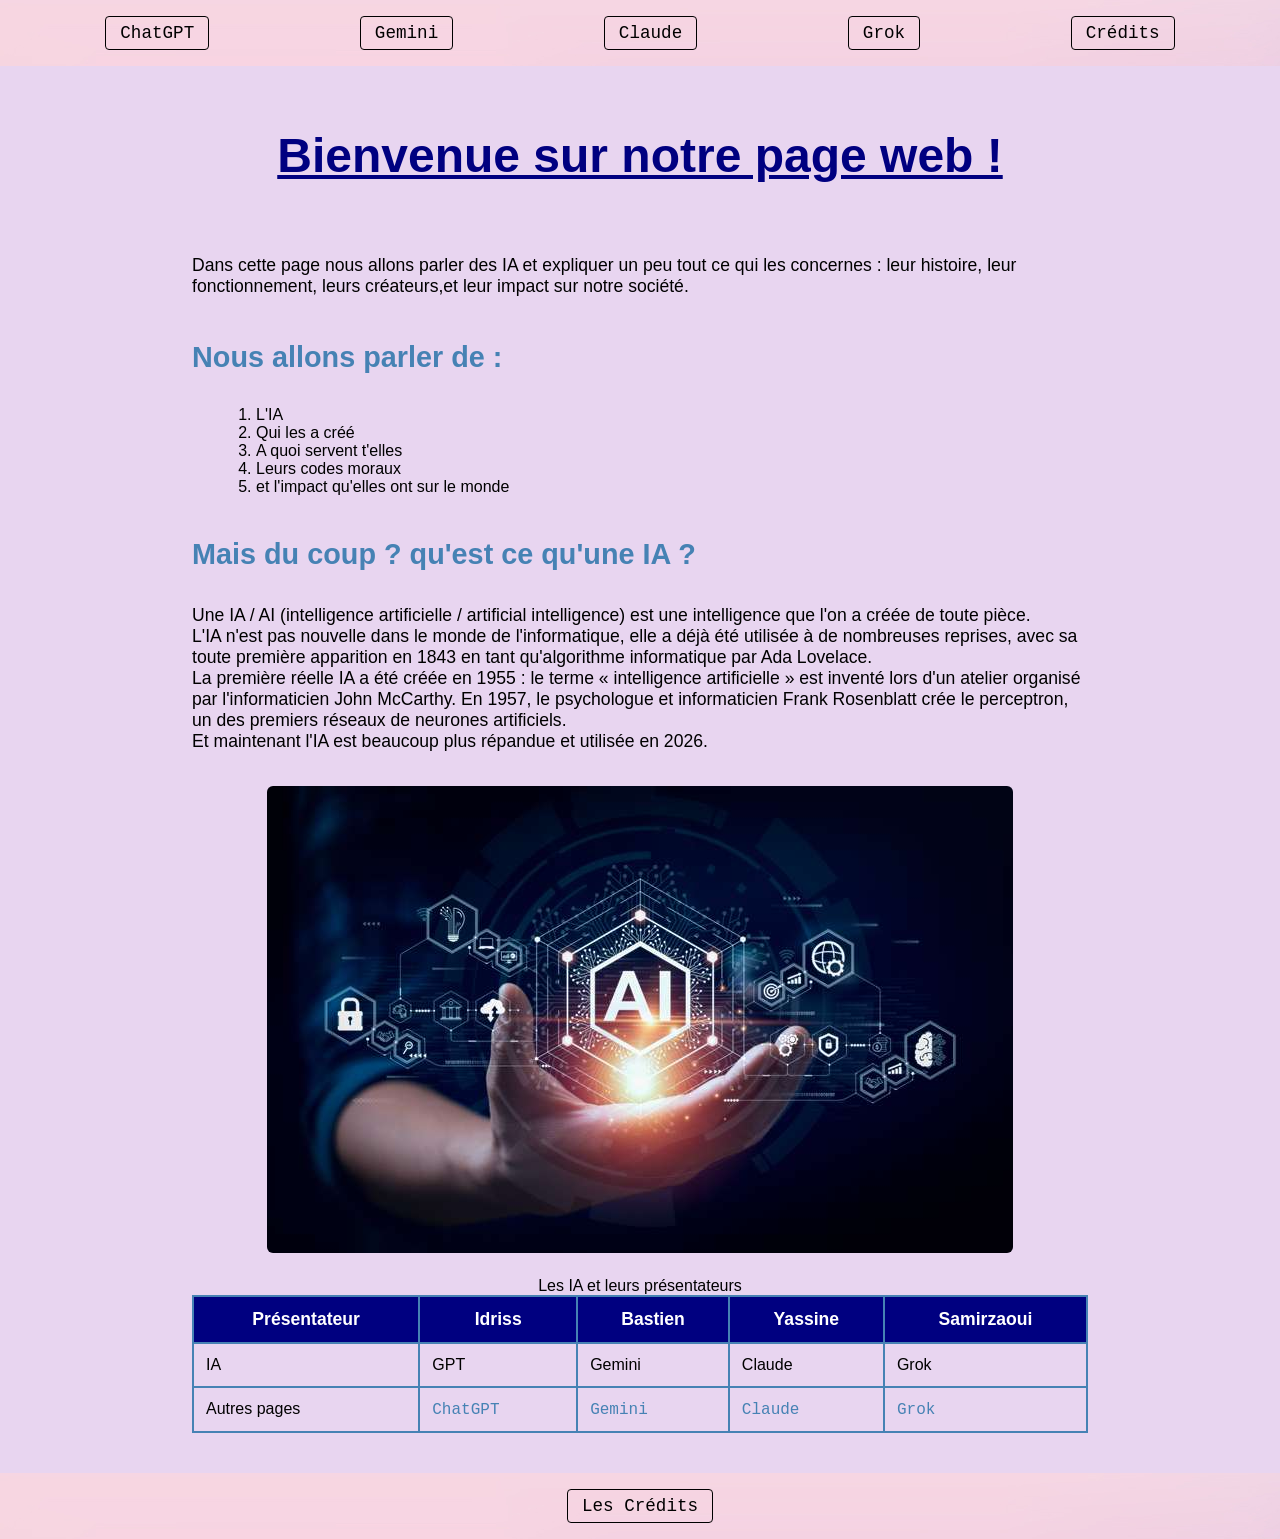
<file: index.html>
<!DOCTYPE html>
<html lang="fr">
<head>
    <link href="style.css" rel="stylesheet">
    <meta charset="UTF-8">
    <title>Les IA</title>
</head>
<body>
    <div class="en_tete">
    <a href="chatgpt-intro.html">ChatGPT</a>
    <a href="gemini-intro.html">Gemini</a>
    <a href="claude-intro.html">Claude</a>
    <a href="grok-intro.html">Grok</a>
    <a href="credits.html">Crédits</a>
    </div>
    <h1> Bienvenue sur notre page web ! </h1>
    <p> Dans cette page nous allons parler des IA et expliquer un peu tout ce qui les concernes : leur histoire, leur fonctionnement, leurs créateurs,et leur impact sur notre société.</p>
    <h2> Nous allons parler de : </h2>
    <ol>
        <li>L'IA </li>
        <li> Qui les a créé </li>
        <li> A quoi servent t'elles </li>
        <li> Leurs codes moraux</li>
        <li> et l'impact qu'elles ont sur le monde</li>
    </ol>
    <h2> Mais du coup ? qu'est ce qu'une IA ? </h2>
    <p>Une IA / AI (intelligence artificielle / artificial intelligence) est une intelligence que l'on a créée de toute pièce.<br>
        L'IA n'est pas nouvelle dans le monde de l'informatique, elle a déjà été utilisée à de nombreuses reprises, avec sa toute première apparition en 1843 en tant qu'algorithme informatique par Ada Lovelace.<br>
        La première réelle IA a été créée en 1955 : le terme « intelligence artificielle » est inventé lors d'un atelier organisé par l'informaticien John McCarthy. En 1957, le psychologue et informaticien Frank Rosenblatt crée le perceptron, un des premiers réseaux de neurones artificiels.<br>
        Et maintenant l'IA est beaucoup plus répandue et utilisée en 2026.</p>
    <img src="images/ai.jpg" alt="image ai" />
    <table>
    <caption>Les IA et leurs présentateurs</caption>
    <tr>
        <th>Présentateur</th>
        <th>Idriss</th>
        <th>Bastien</th>
        <th>Yassine</th>
        <th>Samirzaoui</th>
    </tr>
    <tr>
        <td>IA</td>
        <td>GPT</td>
        <td>Gemini</td>
        <td>Claude</td>
        <td>Grok</td>
    </tr>
    <tr>
        <td>Autres pages</td>
        <td><a href="chatgpt-intro.html">ChatGPT</a></td>
        <td><a href="gemini-intro.html">Gemini</a></td>
        <td><a href="claude-intro.html">Claude</a></td>
        <td><a href="grok-intro.html">Grok</a></td>
    </tr>
    </table>
    <div class="pied_de_page">
        <a href="credits.html">Les Crédits</a>
    </div>
</body>
</html>
</file>
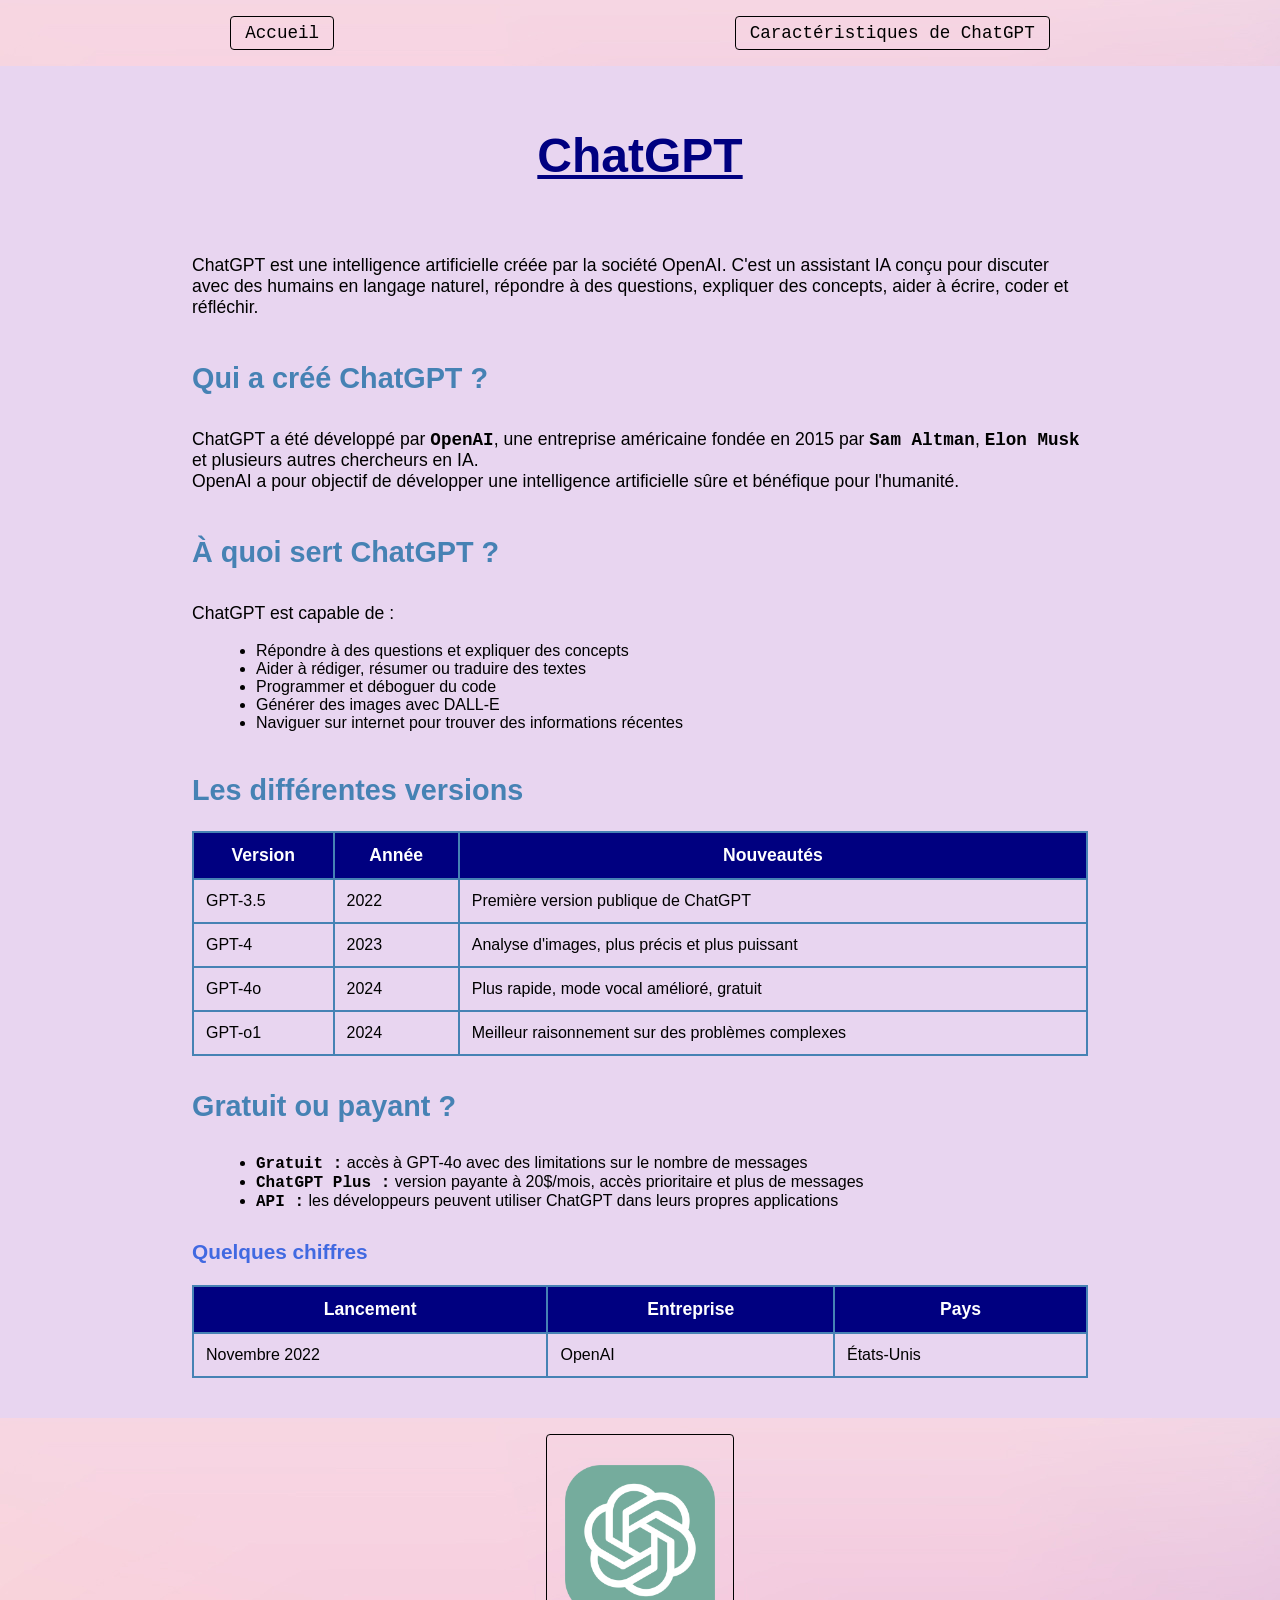
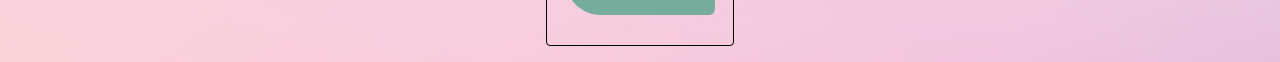
<file: chatgpt-intro.html>
<!-- Idriss -->
<!DOCTYPE html>
<html lang="fr">
<head>
    <meta charset="UTF-8">
    <title>Les IA - ChatGPT</title>
    <link rel="stylesheet" href="style.css">
</head>
<body>
    <div class="en_tete">
        <a href="index.html">Accueil</a>
        <a href="chatgpt-technique.html">Caractéristiques de ChatGPT</a>
    </div>
    <h1>ChatGPT</h1>
    <p>ChatGPT est une intelligence artificielle créée par la société <span>OpenAI</span>. C'est un assistant IA conçu pour discuter avec des humains en langage naturel, répondre à des questions, expliquer des concepts, aider à écrire, coder et réfléchir.</p>
    <h2>Qui a créé ChatGPT ?</h2>
    <p>ChatGPT a été développé par <span class="mot">OpenAI</span>, une entreprise américaine fondée en 2015 par <span class="mot">Sam Altman</span>, <span class="mot">Elon Musk</span> et plusieurs autres chercheurs en IA.<br>
    OpenAI a pour objectif de développer une intelligence artificielle sûre et bénéfique pour l'humanité.</p>
    <h2>À quoi sert ChatGPT ?</h2>
    <p>ChatGPT est capable de :</p>
    <ul>
        <li>Répondre à des questions et expliquer des concepts</li>
        <li>Aider à rédiger, résumer ou traduire des textes</li>
        <li>Programmer et déboguer du code</li>
        <li>Générer des images avec DALL-E</li>
        <li>Naviguer sur internet pour trouver des informations récentes</li>
    </ul>
    <h2>Les différentes versions</h2>
    <table>
        <tr>
            <th>Version</th>
            <th>Année</th>
            <th>Nouveautés</th>
        </tr>
        <tr>
            <td>GPT-3.5</td>
            <td>2022</td>
            <td>Première version publique de ChatGPT</td>
        </tr>
        <tr>
            <td>GPT-4</td>
            <td>2023</td>
            <td>Analyse d'images, plus précis et plus puissant</td>
        </tr>
        <tr>
            <td>GPT-4o</td>
            <td>2024</td>
            <td>Plus rapide, mode vocal amélioré, gratuit</td>
        </tr>
        <tr>
            <td>GPT-o1</td>
            <td>2024</td>
            <td>Meilleur raisonnement sur des problèmes complexes</td>
        </tr>
    </table>
    <h2>Gratuit ou payant ?</h2>
    <ul>
        <li><span class="mot">Gratuit :</span> accès à GPT-4o avec des limitations sur le nombre de messages</li>
        <li><span class="mot">ChatGPT Plus :</span> version payante à 20$/mois, accès prioritaire et plus de messages</li>
        <li><span class="mot">API :</span> les développeurs peuvent utiliser ChatGPT dans leurs propres applications</li>
    </ul>
    <h3>Quelques chiffres</h3>
    <table>
        <tr>
            <th>Lancement</th>
            <th>Entreprise</th>
            <th>Pays</th>
        </tr>
        <tr>
            <td>Novembre 2022</td>
            <td>OpenAI</td>
            <td>États-Unis</td>
        </tr>
    </table>
    <div class="pied_de_page">
        <a href="https://chatgpt.com"><img src="images/CHATGPT-logo.png" width="150" alt="logo chatgpt"></a>
    </div>
</body>
</html>
</file>
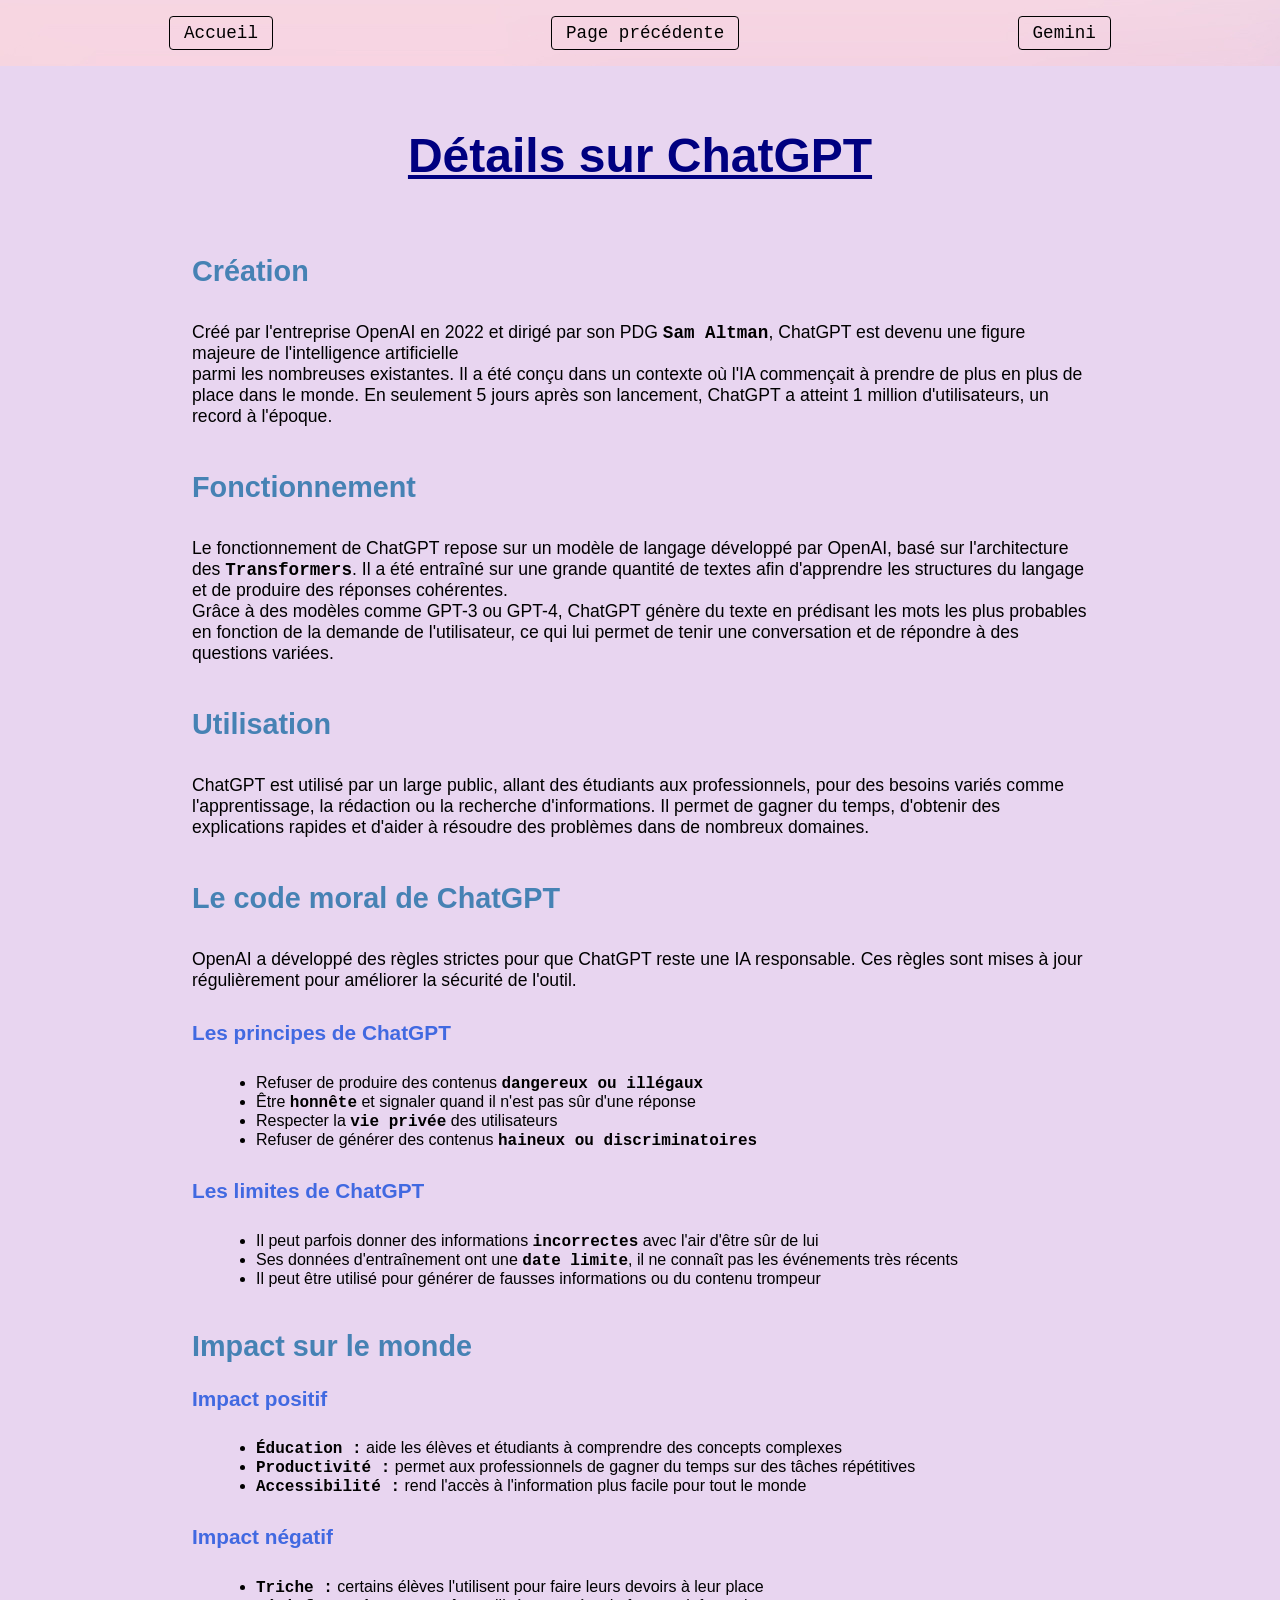
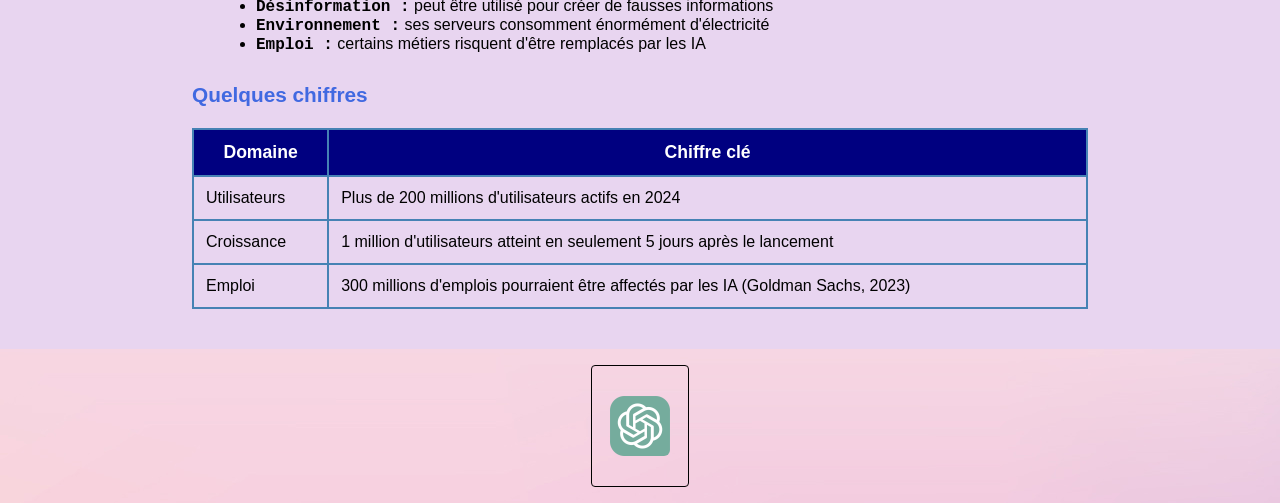
<file: chatgpt-technique.html>
<!-- Idriss -->
<!DOCTYPE html>
<html lang="fr">
<head>
    <meta charset="UTF-8">
    <title>Les IA - Code Moral de ChatGPT</title>
    <link rel="stylesheet" href="style.css">
</head>
<body>
    <div class="en_tete">
        <a href="index.html">Accueil</a>
        <a href="chatgpt-intro.html">Page précédente</a>
        <a href="gemini-intro.html">Gemini</a>
    </div>
    <h1>Détails sur ChatGPT</h1>
    <h2>Création</h2>
    <p>Créé par l'entreprise OpenAI en 2022 et dirigé par son PDG <span class="mot">Sam Altman</span>, ChatGPT est devenu une figure majeure de l'intelligence artificielle<br> parmi les nombreuses existantes. Il a été conçu dans un contexte où l'IA commençait à prendre de plus en plus de place dans le monde. En seulement 5 jours après son lancement, ChatGPT a atteint 1 million d'utilisateurs, un record à l'époque.</p>
    <h2>Fonctionnement</h2>
    <p>Le fonctionnement de ChatGPT repose sur un modèle de langage développé par OpenAI, basé sur l'architecture des <span class="mot">Transformers</span>. Il a été entraîné sur une grande quantité de textes afin d'apprendre les structures du langage et de produire des réponses cohérentes.<br> Grâce à des modèles comme GPT-3 ou GPT-4, ChatGPT génère du texte en prédisant les mots les plus probables en fonction de la demande de l'utilisateur, ce qui lui permet de tenir une conversation et de répondre à des questions variées.</p>
    <h2>Utilisation</h2>
    <p>ChatGPT est utilisé par un large public, allant des étudiants aux professionnels, pour des besoins variés comme l'apprentissage, la rédaction ou la recherche d'informations. Il permet de gagner du temps, d'obtenir des explications rapides et d'aider à résoudre des problèmes dans de nombreux domaines.</p>
    <h2>Le code moral de ChatGPT</h2>
    <p>OpenAI a développé des règles strictes pour que ChatGPT reste une IA responsable. Ces règles sont mises à jour régulièrement pour améliorer la sécurité de l'outil.</p>
    <h3>Les principes de ChatGPT</h3>
    <ul>
        <li>Refuser de produire des contenus <span class="mot">dangereux ou illégaux</span></li>
        <li>Être <span class="mot">honnête</span> et signaler quand il n'est pas sûr d'une réponse</li>
        <li>Respecter la <span class="mot">vie privée</span> des utilisateurs</li>
        <li>Refuser de générer des contenus <span class="mot">haineux ou discriminatoires</span></li>
    </ul>
    <h3>Les limites de ChatGPT</h3>
    <ul>
        <li>Il peut parfois donner des informations <span class="mot">incorrectes</span> avec l'air d'être sûr de lui</li>
        <li>Ses données d'entraînement ont une <span class="mot">date limite</span>, il ne connaît pas les événements très récents</li>
        <li>Il peut être utilisé pour générer de fausses informations ou du contenu trompeur</li>
    </ul>
    <h2>Impact sur le monde</h2>
    <h3>Impact positif</h3>
    <ul>
        <li><span class="mot">Éducation :</span> aide les élèves et étudiants à comprendre des concepts complexes</li>
        <li><span class="mot">Productivité :</span> permet aux professionnels de gagner du temps sur des tâches répétitives</li>
        <li><span class="mot">Accessibilité :</span> rend l'accès à l'information plus facile pour tout le monde</li>
    </ul>
    <h3>Impact négatif</h3>
    <ul>
        <li><span class="mot">Triche :</span> certains élèves l'utilisent pour faire leurs devoirs à leur place</li>
        <li><span class="mot">Désinformation :</span> peut être utilisé pour créer de fausses informations</li>
        <li><span class="mot">Environnement :</span> ses serveurs consomment énormément d'électricité</li>
        <li><span class="mot">Emploi :</span> certains métiers risquent d'être remplacés par les IA</li>
    </ul>
    <h3>Quelques chiffres</h3>
    <table>
        <tr>
            <th>Domaine</th>
            <th>Chiffre clé</th>
        </tr>
        <tr>
            <td>Utilisateurs</td>
            <td>Plus de 200 millions d'utilisateurs actifs en 2024</td>
        </tr>
        <tr>
            <td>Croissance</td>
            <td>1 million d'utilisateurs atteint en seulement 5 jours après le lancement</td>
        </tr>
        <tr>
            <td>Emploi</td>
            <td>300 millions d'emplois pourraient être affectés par les IA (Goldman Sachs, 2023)</td>
        </tr>
    </table>
    <div class="pied_de_page">
        <a href="https://chatgpt.com"><img src="images/CHATGPT-logo.png" width="60" alt="logo chatgpt"></a>
    </div>
</body>
</html>
</file>
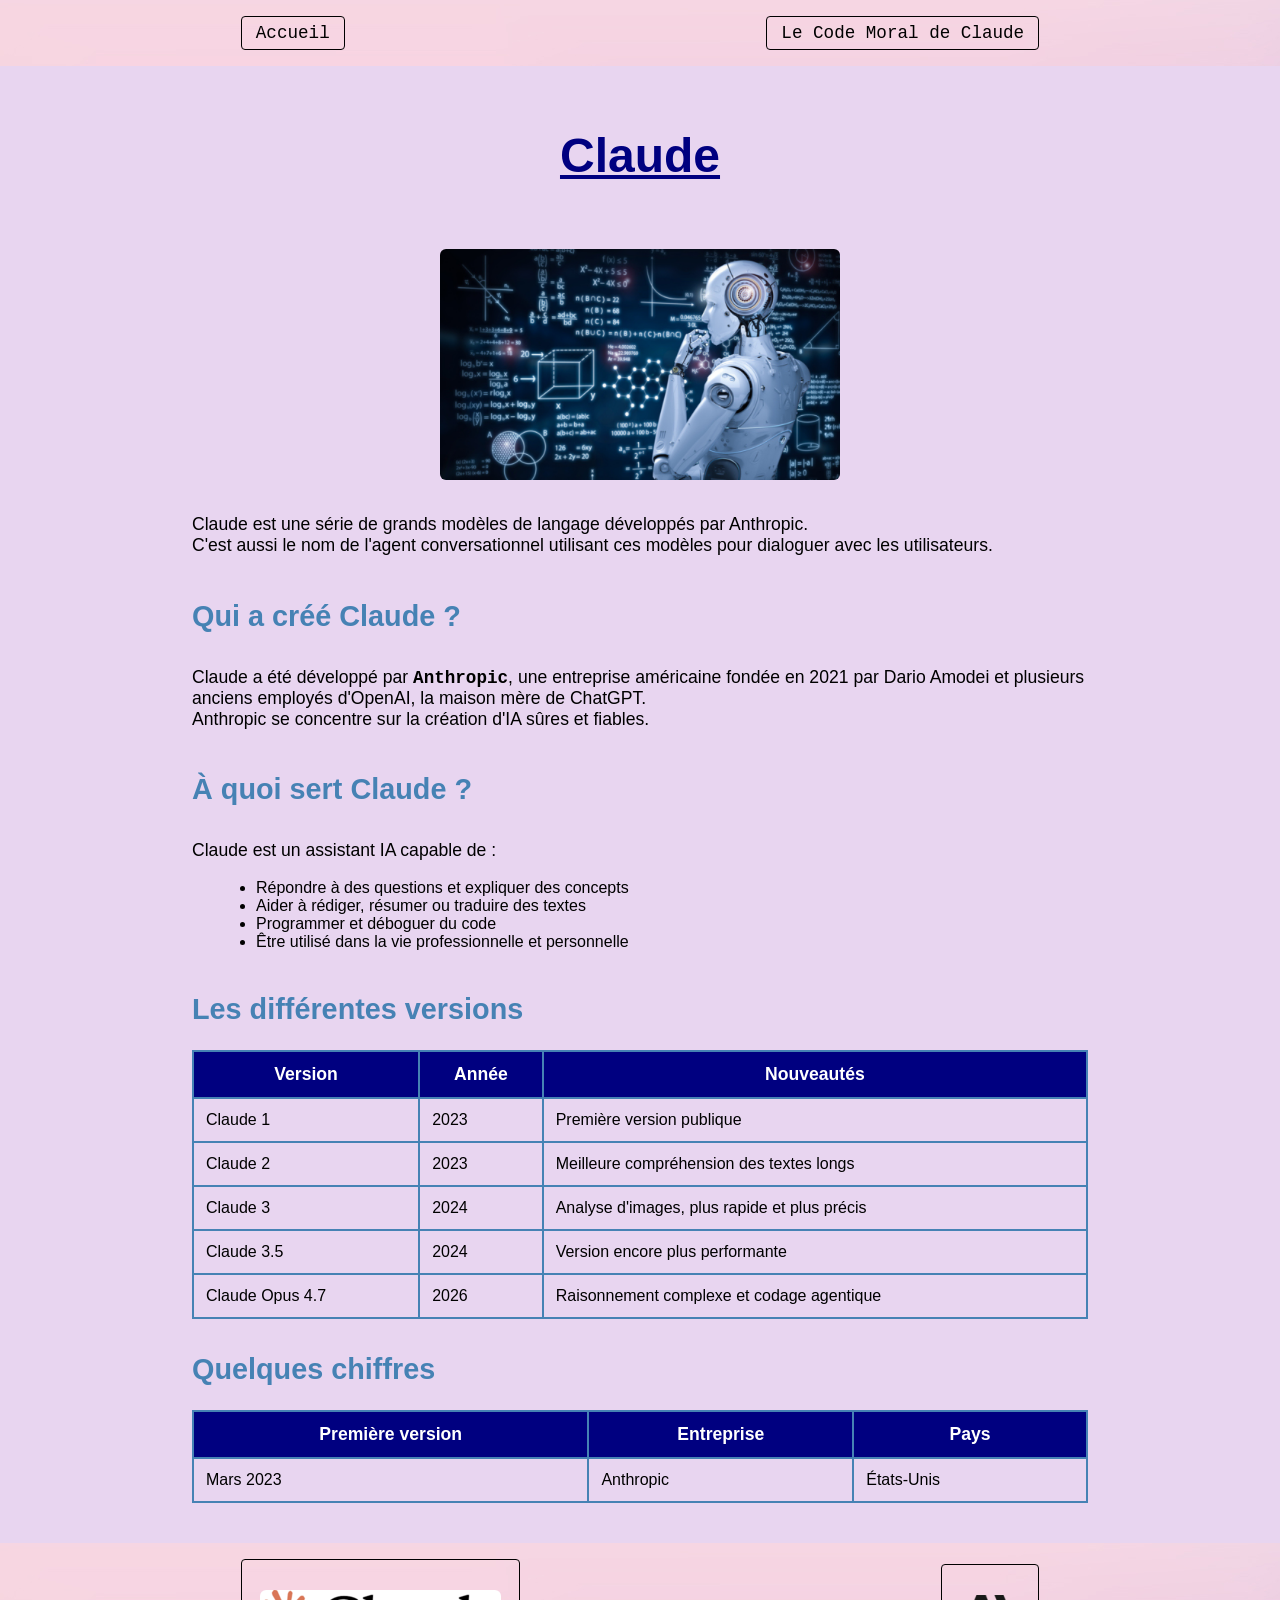
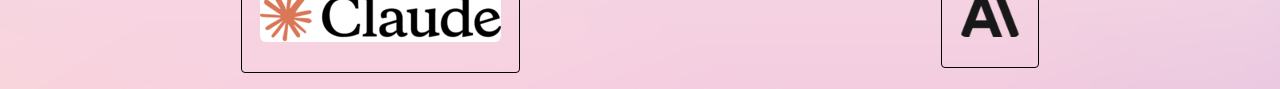
<file: claude-intro.html>
<!-- Yassine -->
<!DOCTYPE html>
<html lang="fr">
<head>
    <meta charset="UTF-8">
    <title>Les IA - Claude</title>
    <link rel="stylesheet" href="style.css">
</head>
<body>
    <div class="en_tete">
        <a href ="index.html">Accueil</a>
        <a href ="claude-technique.html"> Le Code Moral de Claude </a>
    </div>
    <h1>Claude</h1>
    <img src="images/photo-ia.png" width="400">
        <p>Claude est une série de grands modèles de langage développés par Anthropic.<br>
            C'est aussi le nom de l'agent conversationnel utilisant ces modèles pour dialoguer avec les utilisateurs.</p>
    <h2>Qui a créé Claude ?</h2>
        <p>Claude a été développé par <span class="mot">Anthropic</span>, une entreprise américaine fondée en 2021 par Dario Amodei et plusieurs anciens employés d'OpenAI, la maison mère de ChatGPT.<br>
            Anthropic se concentre sur la création d'IA sûres et fiables.</p>
    <h2>À quoi sert Claude ?</h2>
    <p>Claude est un assistant IA capable de :</p>
    <ul>
        <li>Répondre à des questions et expliquer des concepts</li>
        <li>Aider à rédiger, résumer ou traduire des textes</li>
        <li>Programmer et déboguer du code</li>
        <li>Être utilisé dans la vie professionnelle et personnelle</li>
    </ul>
    <h2>Les différentes versions</h2>
    <table>
        <tr>
            <th>Version</th>
            <th>Année</th>
            <th>Nouveautés</th>
        </tr>
        <tr>
            <td>Claude 1</td>
            <td>2023</td>
            <td>Première version publique</td>
        </tr>
        <tr>
            <td>Claude 2</td>
            <td>2023</td>
            <td>Meilleure compréhension des textes longs</td>
        </tr>
        <tr>
            <td>Claude 3</td>
            <td>2024</td>
            <td>Analyse d'images, plus rapide et plus précis</td>
        </tr>
        <tr>
            <td>Claude 3.5</td>
            <td>2024</td>
            <td>Version encore plus performante</td>
        </tr>
        <tr>
            <td>Claude Opus 4.7</td>
            <td>2026</td>
            <td>Raisonnement complexe et codage agentique</td>
        </tr>
    </table>
     <h2>Quelques chiffres</h2>
    <table>
        <tr>
            <th>Première version</th>
            <th>Entreprise</th>
            <th>Pays</th>
        </tr>
        <tr>
            <td>Mars 2023</td>
            <td>Anthropic</td>
            <td>États-Unis</td>
        </tr>
    </table>
    <div class="pied_de_page">
        <a href="https://claude.ai/"><img src="images/claude-logo.png" alt="logo claude"></a>
        <a href="https://www.anthropic.com/"><img src="images/anthropic-logo.png" width="60" alt="logo anthropic"></a>
    </div>
</body>
</html>
</file>
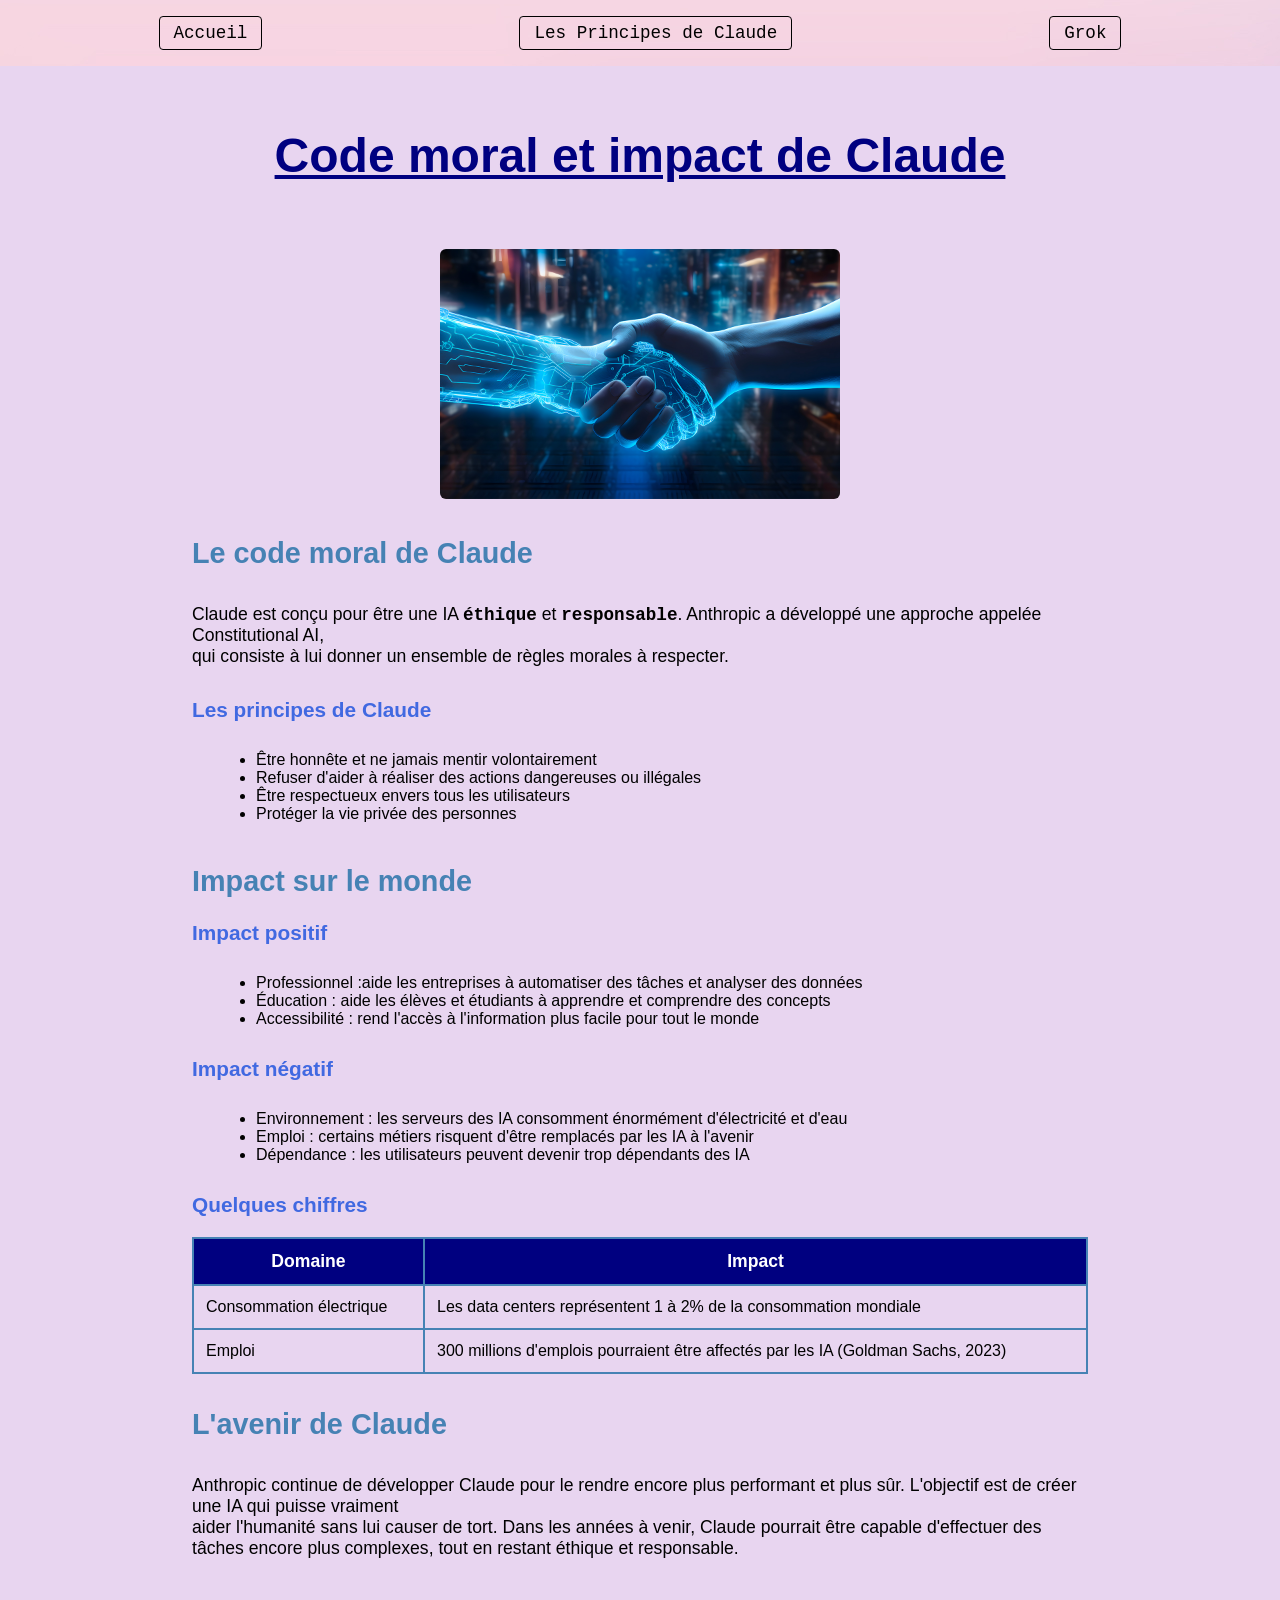
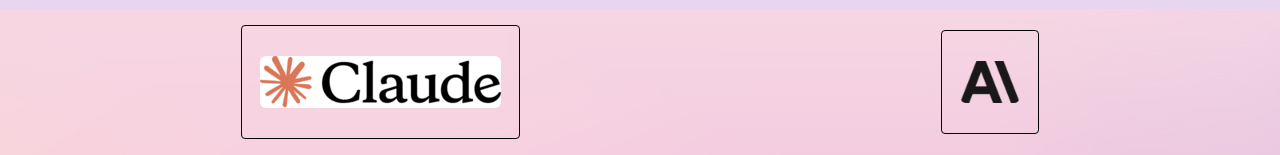
<file: claude-technique.html>
<!-- Yassine -->
<!DOCTYPE html>
<html lang="fr">
<head>
    <meta charset="UTF-8">
    <title>Claude - Code moral et impact de Claude</title>
    <link rel="stylesheet" href="style.css">
</head>
<body>
    <div class="en_tete">
        <a href ="index.html">Accueil</a>
        <a href ="claude-intro.html"> Les Principes de Claude </a>
        <a href ="grok-intro.html">Grok</a>
    </div>
    <h1>Code moral et impact de Claude</h1>
    <img src="images/photo-ia-2.jpg" width="400">
    <h2>Le code moral de Claude</h2>
    <p>Claude est conçu pour être une IA <span class="mot">éthique</span> et <span class="mot">responsable</span>. Anthropic a développé une approche appelée Constitutional AI,<br>qui consiste à lui donner un ensemble de règles morales à respecter.</p>
    <h3>Les principes de Claude</h3>
    <ul>
        <li>Être honnête et ne jamais mentir volontairement</li>
        <li>Refuser d'aider à réaliser des actions dangereuses ou illégales</li>
        <li>Être respectueux envers tous les utilisateurs</li>
        <li>Protéger la vie privée des personnes</li>
    </ul>
    <h2>Impact sur le monde</h2>
    <h3>Impact positif</h3>
    <ul>
        <li>Professionnel :aide les entreprises à automatiser des tâches et analyser des données</li>
        <li>Éducation : aide les élèves et étudiants à apprendre et comprendre des concepts</li>
        <li>Accessibilité : rend l'accès à l'information plus facile pour tout le monde</li>
    </ul>
    <h3>Impact négatif</h3>
    <ul>
        <li>Environnement : les serveurs des IA consomment énormément d'électricité et d'eau</li>
        <li>Emploi : certains métiers risquent d'être remplacés par les IA à l'avenir</li>
        <li>Dépendance : les utilisateurs peuvent devenir trop dépendants des IA</li>
    </ul>
    <h3>Quelques chiffres</h3>
    <table>
        <tr>
            <th>Domaine</th>
            <th>Impact</th>
        </tr>
        <tr>
            <td>Consommation électrique</td>
            <td>Les data centers représentent 1 à 2% de la consommation mondiale</td>
        </tr>
        <tr>
            <td>Emploi</td>
            <td>300 millions d'emplois pourraient être affectés par les IA (Goldman Sachs, 2023)</td>
        </tr>
    </table>
    <h2>L'avenir de Claude</h2>
    <p>Anthropic continue de développer Claude pour le rendre encore plus performant et plus sûr. L'objectif est de créer une IA qui puisse vraiment<br>aider l'humanité sans lui causer de tort. Dans les années à venir, Claude pourrait être capable d'effectuer des tâches encore plus complexes, tout en restant éthique et responsable.</p>
    <div class="pied_de_page">
        <a href="https://claude.ai/"><img src="images/claude-logo.png" alt="logo claude"></a>
        <a href="https://www.anthropic.com/"><img src="images/anthropic-logo.png" width="60" alt="logo anthropic"></a>
    </div>
</body>
</html>
</file>
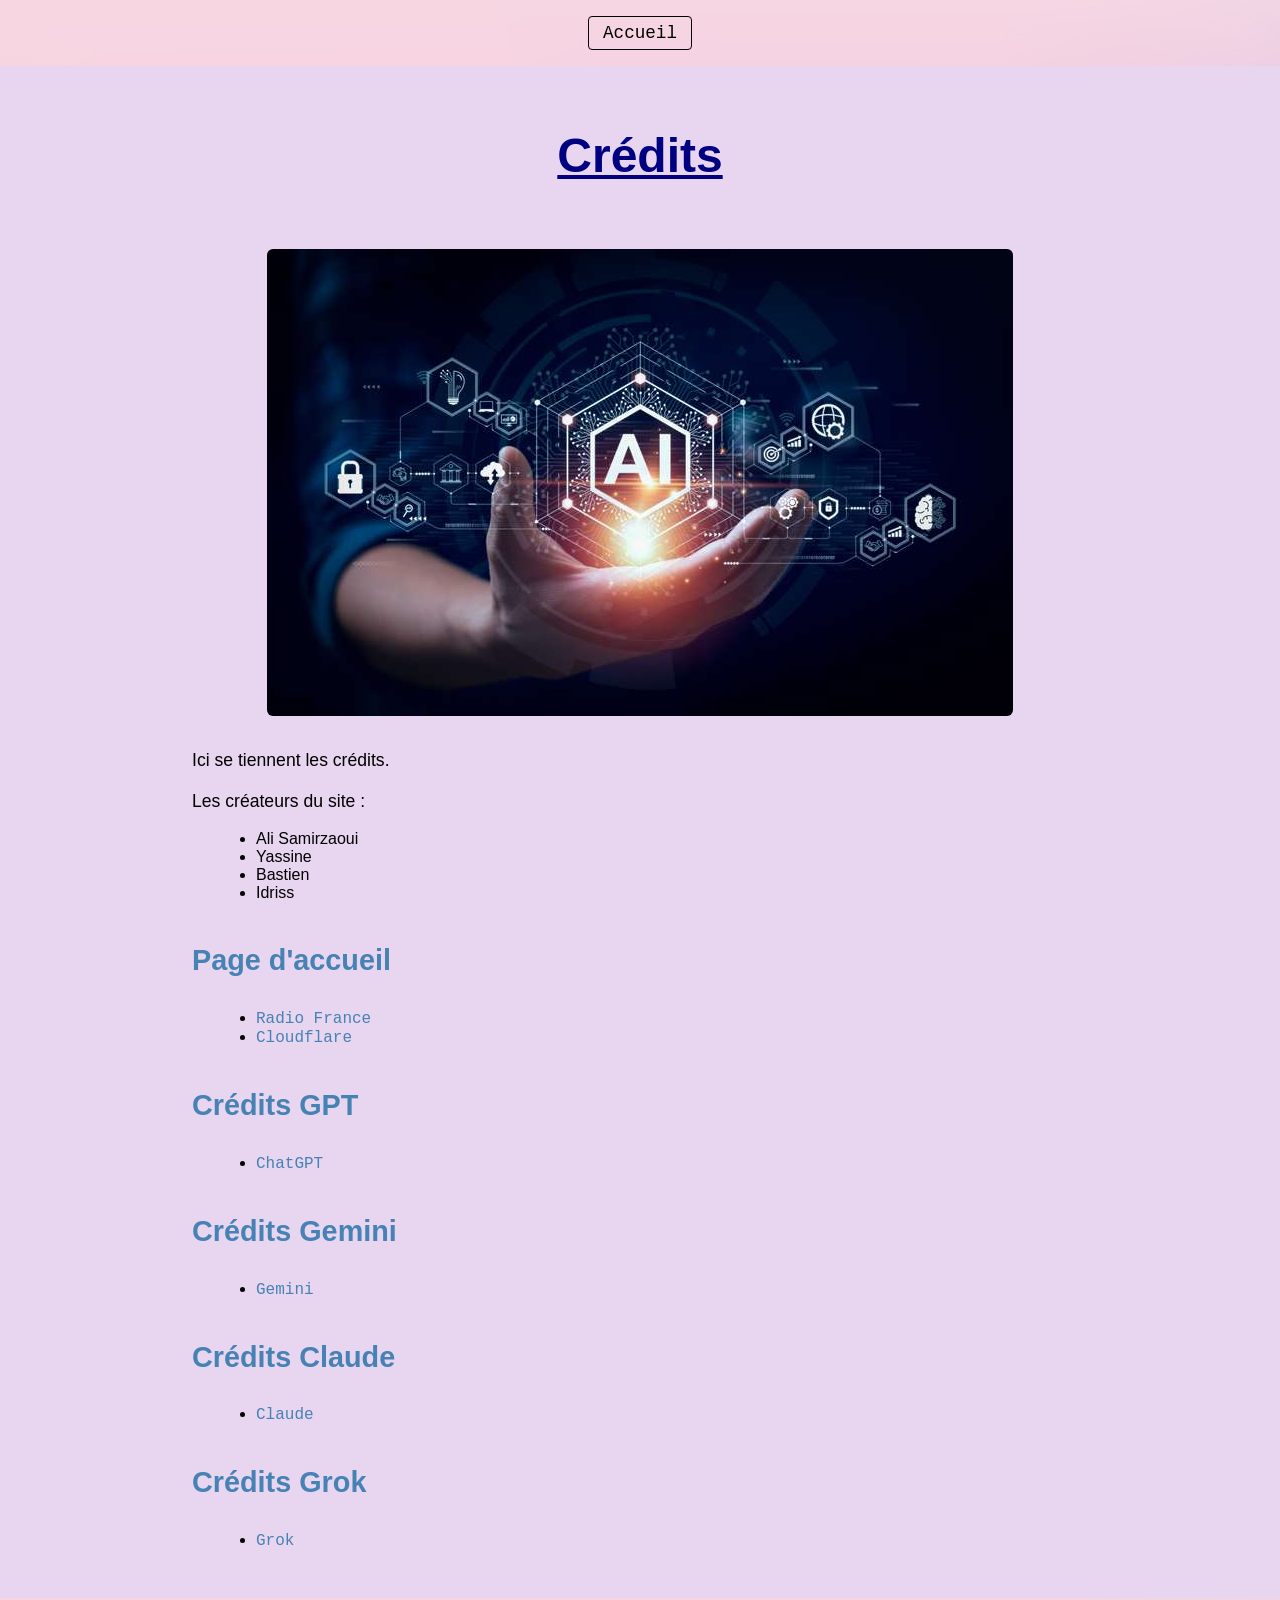
<file: credits.html>
<!DOCTYPE html>
<html lang="fr">
<head>
    <link href="style.css" rel="stylesheet">
    <meta charset="UTF-8">
    <title>Les IA - Crédits</title>
</head>
<body>
    <div class="en_tete">
        <a href="index.html">Accueil</a>
    </div>
    <h1>Crédits</h1>
    <img src="images/ai.jpg" alt="image ai" />
    <p>Ici se tiennent les crédits.</p>
    <p>Les créateurs du site :</p>
    <ul>
        <li>Ali Samirzaoui</li>
        <li>Yassine</li>
        <li>Bastien</li>
        <li>Idriss</li>
    </ul>
    <h2>Page d'accueil</h2>
    <ul>
        <li><a href="https://www.radiofrance.fr/mouv/podcasts/arnaques-crimes-et-putaclic/ada-lovelace-la-premiere-programmeuse-informatique-de-l-histoire-4081567">Radio France</a></li>
        <li><a href="https://www.cloudflare.com/fr-fr/learning/ai/history-of-ai/">Cloudflare</a></li>
    </ul>
    <h2>Crédits GPT</h2>
    <ul>
        <li><a href="https://chatgpt.com">ChatGPT</a></li>
    </ul>
    <h2>Crédits Gemini</h2>
    <ul>
        <li><a href="https://gemini.google.com">Gemini</a></li>
    </ul>
    <h2>Crédits Claude</h2>
    <ul>
        <li><a href="https://claude.com">Claude</a></li>
    </ul>
    <h2>Crédits Grok</h2>
    <ul>
        <li><a href="https://grok.com">Grok</a></li>
    </ul>
    <div class="pied_de_page">
        </div>
</body>
</html>
</file>
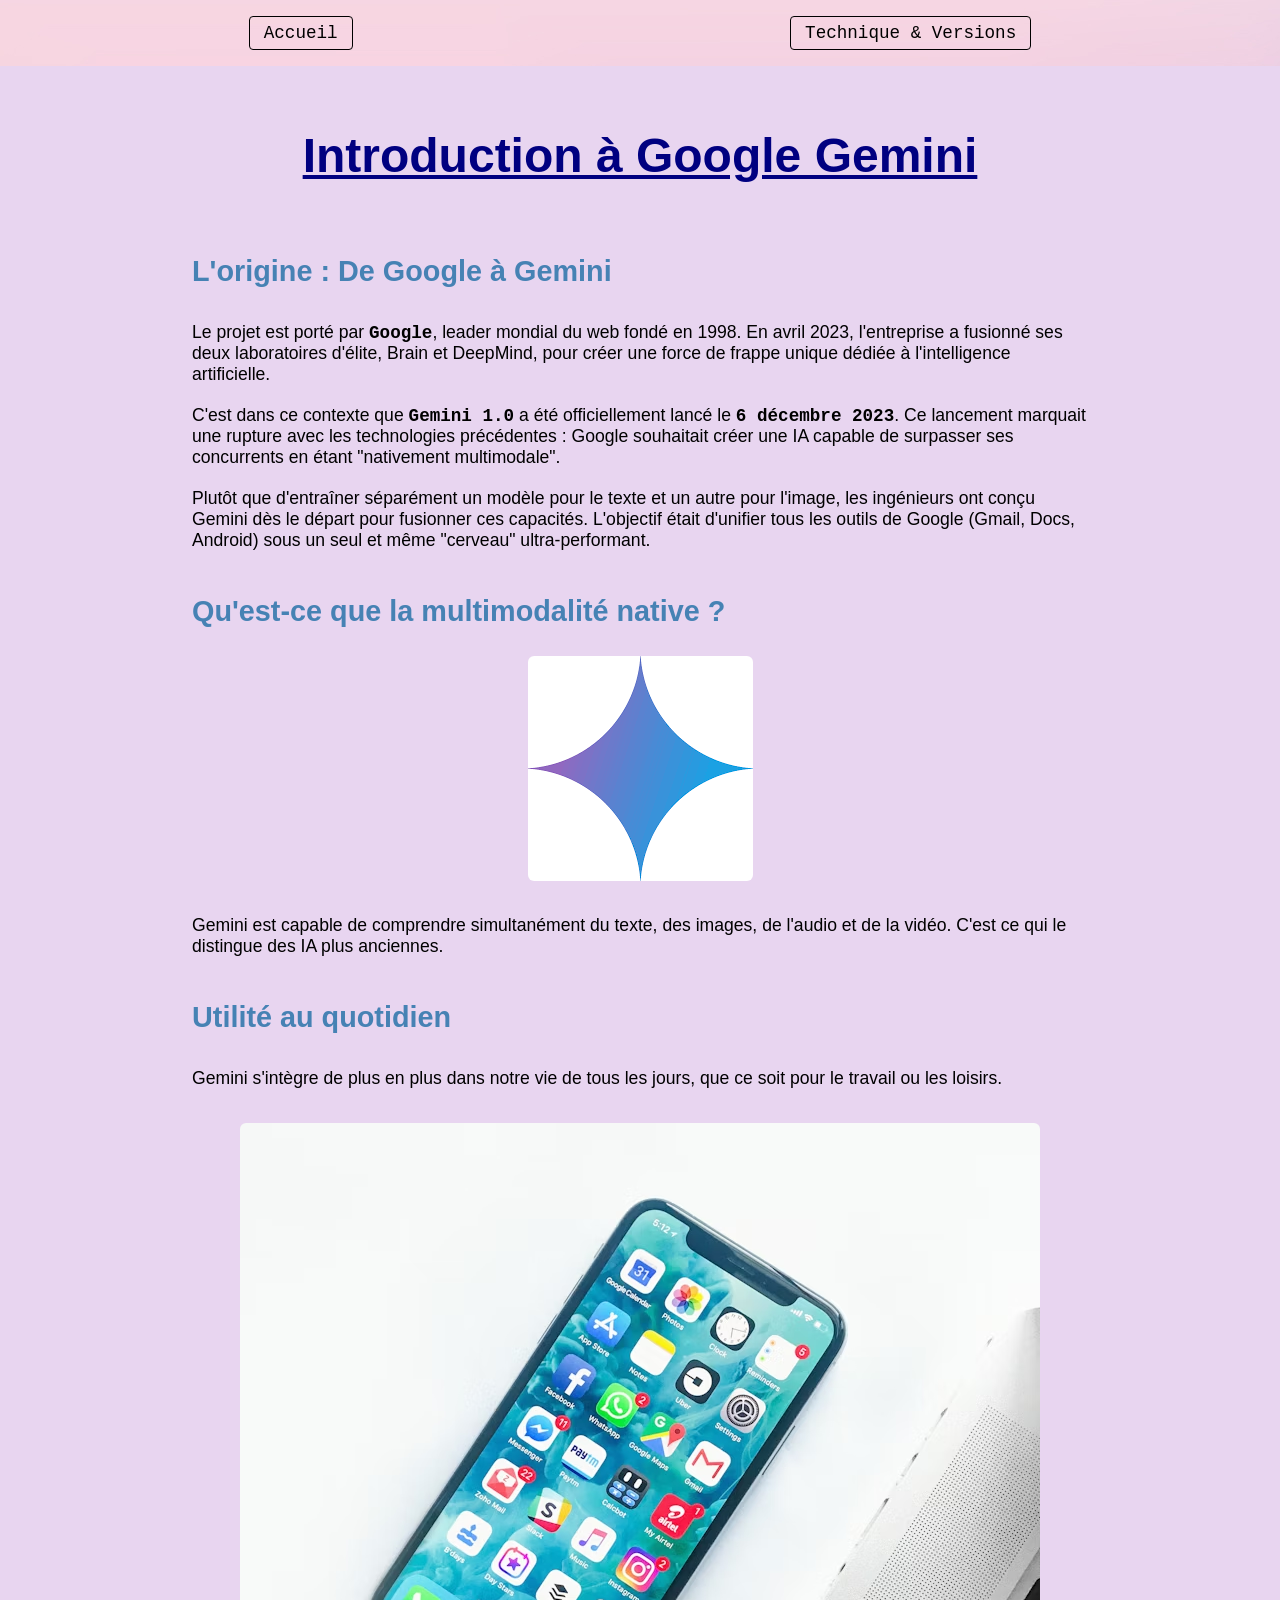
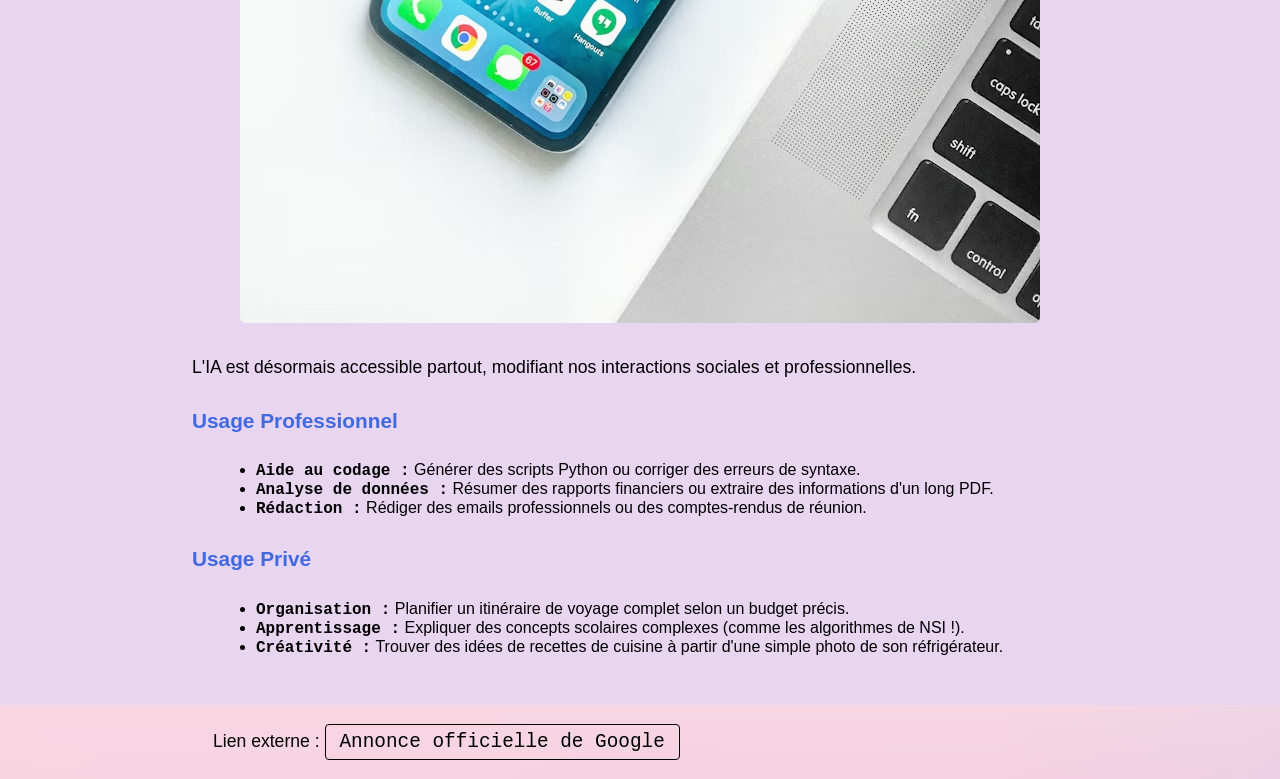
<file: gemini-intro.html>
<!-- Bastien -->
<!DOCTYPE html>
<html lang="fr">
<head>
    <meta charset="UTF-8">
    <title>Les IA - Gemini</title>
    <link rel="stylesheet" href="style.css">
</head>
<body>
    <div class="en_tete">
        <a href="index.html">Accueil</a>
        <a href="gemini-technique.html">Technique & Versions</a>
    </div>
    <div>
        <h1>Introduction à Google Gemini</h1>
        <div>
            <h2>L'origine : De Google à Gemini</h2>
            <p>
                Le projet est porté par <span class="mot">Google</span>, leader mondial du web fondé en 1998. En avril 2023, l'entreprise a fusionné ses deux laboratoires d'élite, Brain et DeepMind, pour créer une force de frappe unique dédiée à l'intelligence artificielle.
            </p>
            <p>
                C'est dans ce contexte que <span class="mot">Gemini 1.0</span> a été officiellement lancé le <span class="mot">6 décembre 2023</span>. Ce lancement marquait une rupture avec les technologies précédentes : Google souhaitait créer une IA capable de surpasser ses concurrents en étant "nativement multimodale".
            </p>
            <p>
                Plutôt que d'entraîner séparément un modèle pour le texte et un autre pour l'image, les ingénieurs ont conçu Gemini dès le départ pour fusionner ces capacités. L'objectif était d'unifier tous les outils de Google (Gmail, Docs, Android) sous un seul et même "cerveau" ultra-performant.
            </p>
        </div>
        <div>
            <h2>Qu'est-ce que la multimodalité native ?</h2>
            <img src="images/img_1.png" alt="Logo de Google Gemini">
            <p>
                Gemini est capable de comprendre simultanément du texte, des images, de l'audio et de la vidéo. C'est ce qui le distingue des IA plus anciennes.
            </p>
        </div>
        <div>
            <h2>Utilité au quotidien</h2>
            <p>Gemini s'intègre de plus en plus dans notre vie de tous les jours, que ce soit pour le travail ou les loisirs.</p>
            <div>
                <img src="images/img_2.png" alt="Foule de personnes utilisant leurs smartphones">
                <p> L'IA est désormais accessible partout, modifiant nos interactions sociales et professionnelles.
                </p>
            </div>
            <div>
                <div>
                    <h3>Usage Professionnel</h3>
                    <ul>
                        <li><span class="mot">Aide au codage :</span> Générer des scripts Python ou corriger des erreurs de syntaxe.</li>
                        <li><span class="mot">Analyse de données :</span> Résumer des rapports financiers ou extraire des informations d'un long PDF.</li>
                        <li><span class="mot">Rédaction :</span> Rédiger des emails professionnels ou des comptes-rendus de réunion.</li>
                    </ul>
                </div>
                <div>
                    <h3>Usage Privé</h3>
                    <ul>
                        <li><span class="mot">Organisation :</span> Planifier un itinéraire de voyage complet selon un budget précis.</li>
                        <li><span class="mot">Apprentissage :</span> Expliquer des concepts scolaires complexes (comme les algorithmes de NSI !).</li>
                        <li><span class="mot">Créativité :</span> Trouver des idées de recettes de cuisine à partir d'une simple photo de son réfrigérateur.</li>
                    </ul>
                </div>
            </div>
        </div>
        <div class="pied_de_page">
            <p>Lien externe : <a href="https://blog.google/technology/ai/google-gemini-ai/">Annonce officielle de Google</a></p>
        </div>
    </div>

</body>
</html>
</file>
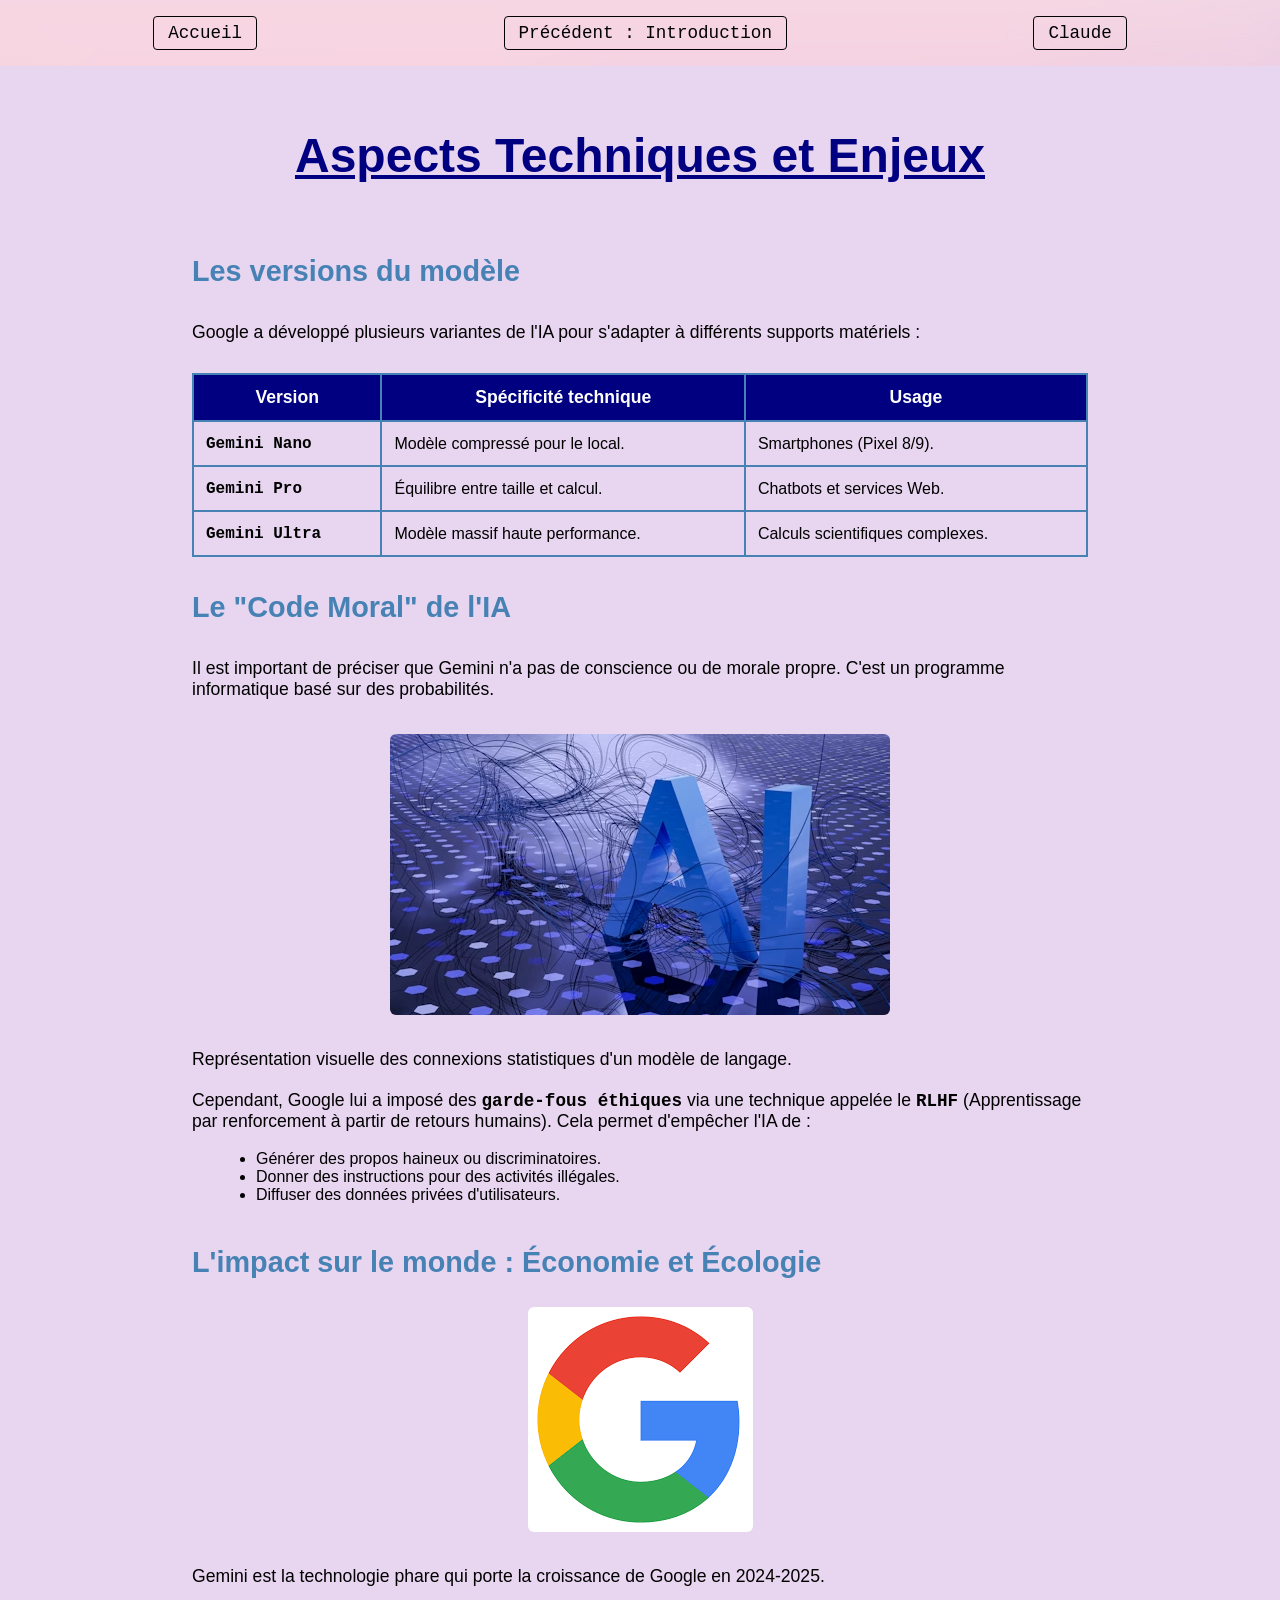
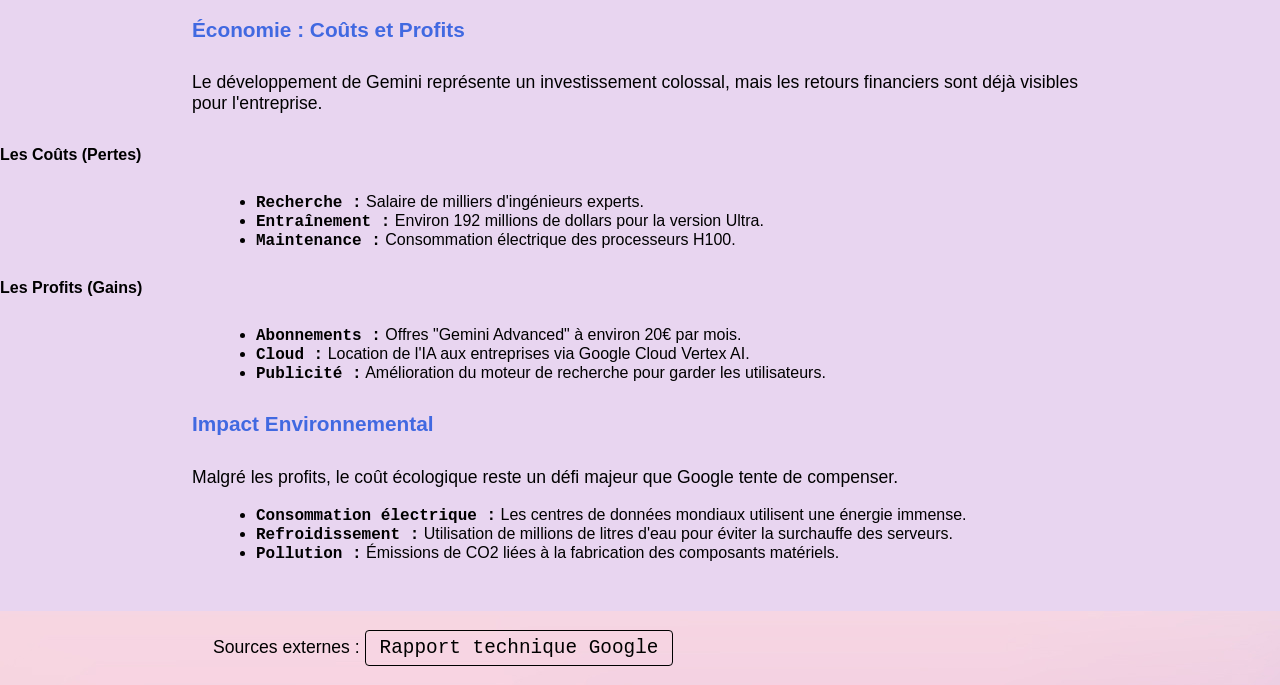
<file: gemini-technique.html>
<!-- Bastien -->
<!DOCTYPE html>
<html lang="fr">
<head>
    <meta charset="UTF-8">
    <title>Les IA - Gemini </title>
    <link rel="stylesheet" href="style.css">
</head>
<body>
    <div class="en_tete">
        <a href="index.html">Accueil</a>
        <a href="gemini-intro.html">Précédent : Introduction</a>
        <a href="claude-intro.html">Claude</a>
    </div>
    <div>
        <h1>Aspects Techniques et Enjeux</h1>
        <div>
            <h2>Les versions du modèle</h2>
            <p>Google a développé plusieurs variantes de l'IA pour s'adapter à différents supports matériels :</p>
            <table>
                <tr>
                    <th>Version</th>
                    <th>Spécificité technique</th>
                    <th>Usage</th>
                </tr>
                <tr>
                    <td><span class="mot">Gemini Nano</span></td>
                    <td>Modèle compressé pour le local.</td>
                    <td>Smartphones (Pixel 8/9).</td>
                </tr>
                <tr>
                    <td><span class="mot">Gemini Pro</span></td>
                    <td>Équilibre entre taille et calcul.</td>
                    <td>Chatbots et services Web.</td>
                </tr>
                <tr>
                    <td><span class="mot">Gemini Ultra</span></td>
                    <td>Modèle massif haute performance.</td>
                    <td>Calculs scientifiques complexes.</td>
                </tr>
            </table>
        </div>
        <div>
            <h2>Le "Code Moral" de l'IA</h2>
            <p>
                Il est important de préciser que Gemini n'a pas de conscience ou de morale propre.
                C'est un programme informatique basé sur des probabilités.
            </p>
            <div>
                <img src="images/img_3.png" alt="Visualisation de réseaux de neurones et probabilités">
                <p> Représentation visuelle des connexions statistiques d'un modèle de langage. </p>
            </div>
            <p>
                Cependant, Google lui a imposé des <span class="mot">garde-fous éthiques</span> via une technique appelée le <span class="mot">RLHF</span>
                (Apprentissage par renforcement à partir de retours humains). Cela permet d'empêcher l'IA de :
            </p>
            <ul>
                <li>Générer des propos haineux ou discriminatoires.</li>
                <li>Donner des instructions pour des activités illégales.</li>
                <li>Diffuser des données privées d'utilisateurs.</li>
            </ul>
        </div>
        <div>
            <h2>L'impact sur le monde : Économie et Écologie</h2>
            <div>
                <img src="images/img_4.png" alt="Logo officiel Google">
                <p>Gemini est la technologie phare qui porte la croissance de Google en 2024-2025.</p>
            </div>
            <h3>Économie : Coûts et Profits</h3>
            <p>
                Le développement de Gemini représente un investissement colossal, mais les retours financiers sont déjà visibles pour l'entreprise.
            </p>
            <div>
                <div>
                    <h4>Les Coûts (Pertes)</h4>
                    <ul>
                        <li><span class="mot">Recherche :</span> Salaire de milliers d'ingénieurs experts.</li>
                        <li><span class="mot">Entraînement :</span> Environ 192 millions de dollars pour la version Ultra.</li>
                        <li><span class="mot">Maintenance :</span> Consommation électrique des processeurs H100.</li>
                    </ul>
                </div>
                <div>
                    <h4>Les Profits (Gains)</h4>
                    <ul>
                        <li><span class="mot">Abonnements :</span> Offres "Gemini Advanced" à environ 20€ par mois.</li>
                        <li><span class="mot">Cloud :</span> Location de l'IA aux entreprises via Google Cloud Vertex AI.</li>
                        <li><span class="mot">Publicité :</span> Amélioration du moteur de recherche pour garder les utilisateurs.</li>
                    </ul>
                </div>
            </div>
            <h3>Impact Environnemental</h3>
            <p>Malgré les profits, le coût écologique reste un défi majeur que Google tente de compenser.</p>
            <ul class="liste-impacts">
                <li><span class="mot">Consommation électrique :</span> Les centres de données mondiaux utilisent une énergie immense.</li>
                <li><span class="mot">Refroidissement :</span> Utilisation de millions de litres d'eau pour éviter la surchauffe des serveurs.</li>
                <li><span class="mot">Pollution :</span> Émissions de CO2 liées à la fabrication des composants matériels.</li>
            </ul>
        </div>
        <div class="pied_de_page">
            <p>Sources externes : <a href="https://blog.google/technology/ai/google-gemini-ai/">Rapport technique Google</a></p>
        </div>
    </div>
</body>
</html>
</file>
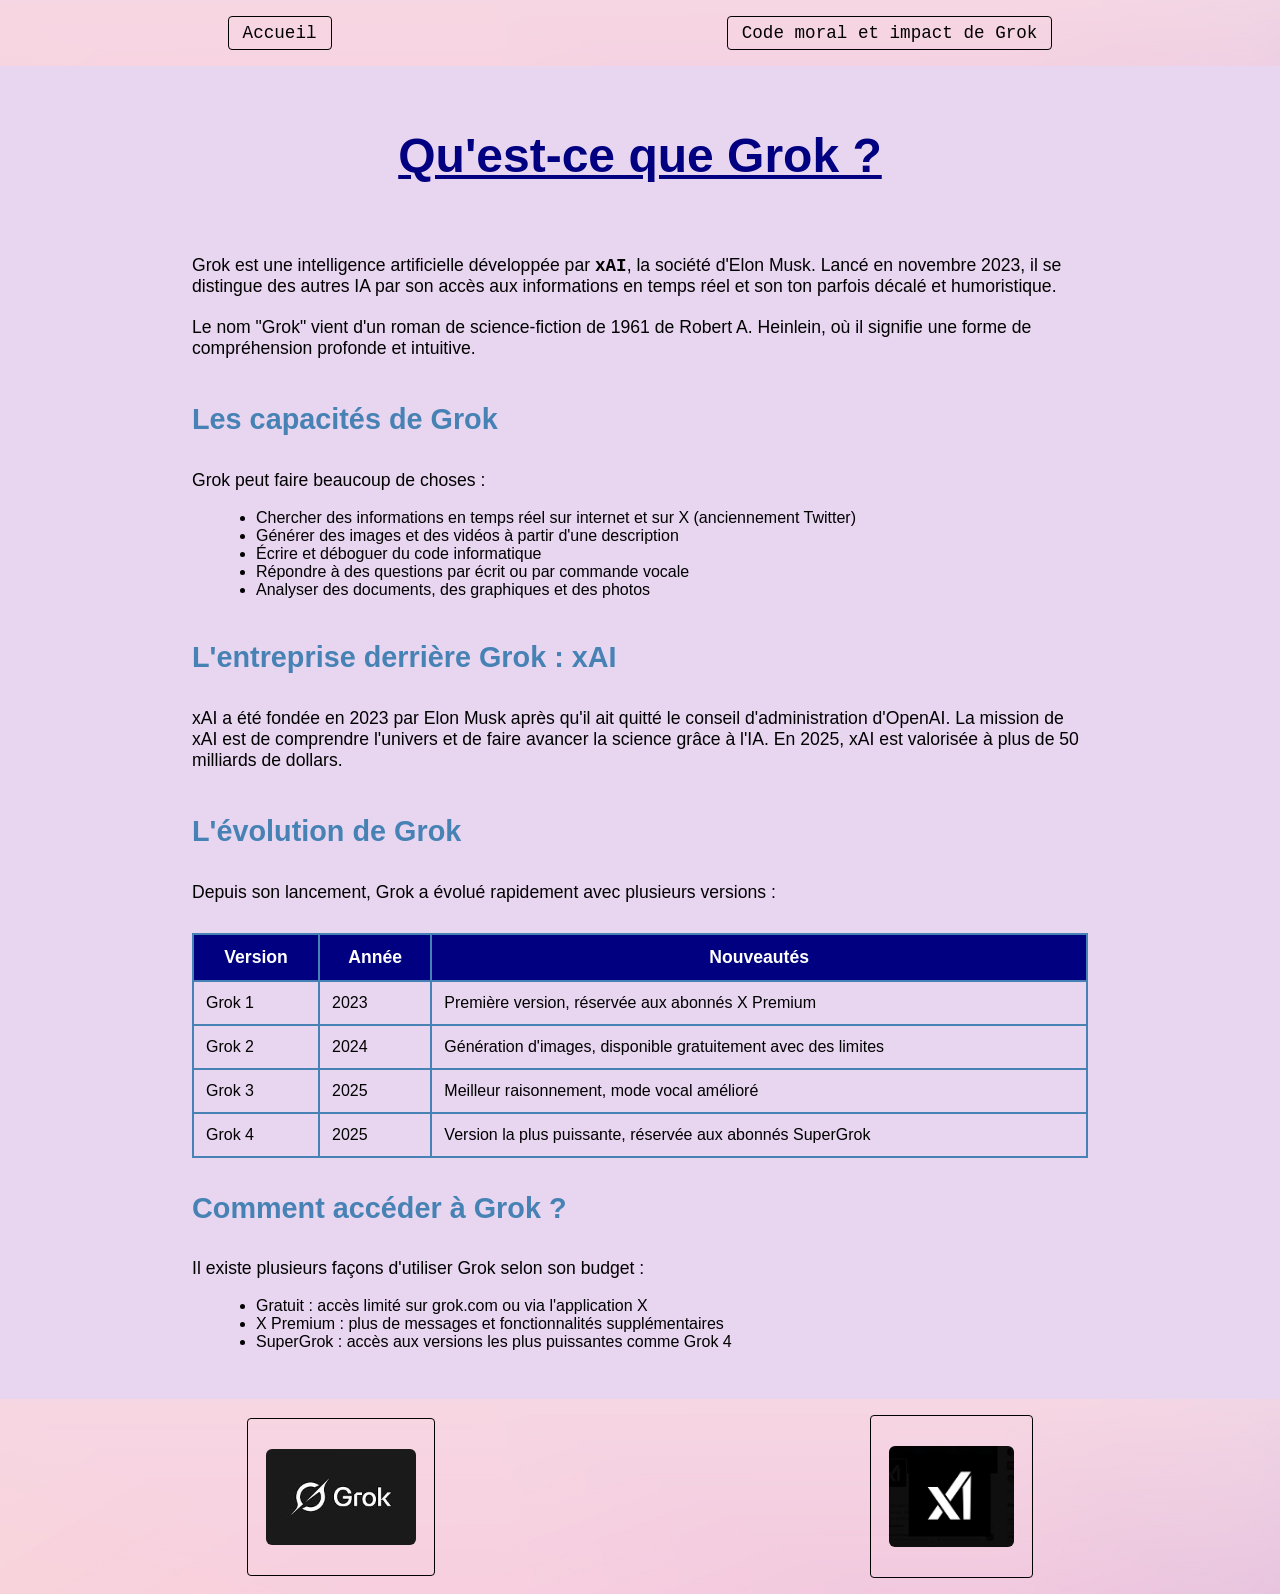
<file: grok-intro.html>
<!-- Samirzaoui -->
<!DOCTYPE html>
<html lang="fr">
<head>
    <meta charset="UTF-8">
    <title>Les IA - Grok</title>
    <link rel="stylesheet" href="style.css">
</head>
<body>
    <div class="en_tete">
        <a href="index.html">Accueil</a>
        <a href="grok-technique.html">Code moral et impact de Grok</a>
    </div>
    <h1>Qu'est-ce que Grok ?</h1>
    <p>Grok est une intelligence artificielle développée par <span class="mot">xAI</span>, la société d'Elon Musk. Lancé en novembre 2023, il se distingue des autres IA par son accès aux informations en temps réel et son ton parfois décalé et humoristique.</p>
    <p>Le nom "Grok" vient d'un roman de science-fiction de 1961 de Robert A. Heinlein, où il signifie une forme de compréhension profonde et intuitive.</p>
    <h2>Les capacités de Grok</h2>
    <p>Grok peut faire beaucoup de choses :</p>
    <ul>
        <li>Chercher des informations en temps réel sur internet et sur X (anciennement Twitter)</li>
        <li>Générer des images et des vidéos à partir d'une description</li>
        <li>Écrire et déboguer du code informatique</li>
        <li>Répondre à des questions par écrit ou par commande vocale</li>
        <li>Analyser des documents, des graphiques et des photos</li>
    </ul>
    <h2>L'entreprise derrière Grok : xAI</h2>
    <p>xAI a été fondée en 2023 par Elon Musk après qu'il ait quitté le conseil d'administration d'OpenAI. La mission de xAI est de comprendre l'univers et de faire avancer la science grâce à l'IA. En 2025, xAI est valorisée à plus de 50 milliards de dollars.</p>
    <h2>L'évolution de Grok</h2>
    <p>Depuis son lancement, Grok a évolué rapidement avec plusieurs versions :</p>
    <table>
        <tr>
            <th>Version</th>
            <th>Année</th>
            <th>Nouveautés</th>
        </tr>
        <tr>
            <td>Grok 1</td>
            <td>2023</td>
            <td>Première version, réservée aux abonnés X Premium</td>
        </tr>
        <tr>
            <td>Grok 2</td>
            <td>2024</td>
            <td>Génération d'images, disponible gratuitement avec des limites</td>
        </tr>
        <tr>
            <td>Grok 3</td>
            <td>2025</td>
            <td>Meilleur raisonnement, mode vocal amélioré</td>
        </tr>
        <tr>
            <td>Grok 4</td>
            <td>2025</td>
            <td>Version la plus puissante, réservée aux abonnés SuperGrok</td>
        </tr>
    </table>
    <h2>Comment accéder à Grok ?</h2>
    <p>Il existe plusieurs façons d'utiliser Grok selon son budget :</p>
    <ul>
        <li>Gratuit : accès limité sur grok.com ou via l'application X</li>
        <li>X Premium : plus de messages et fonctionnalités supplémentaires</li>
        <li>SuperGrok : accès aux versions les plus puissantes comme Grok 4</li>
    </ul>
    <div class="pied_de_page">
        <a href="https://grok.com/"><img src="images/grok-logo.jpg" width="150" alt="logo grok"></a>
        <a href="https://x.ai/"><img src="images/xai-logo.jpg" width="125" alt="logo xai"></a>
    </div>
</body>
</html>
</file>
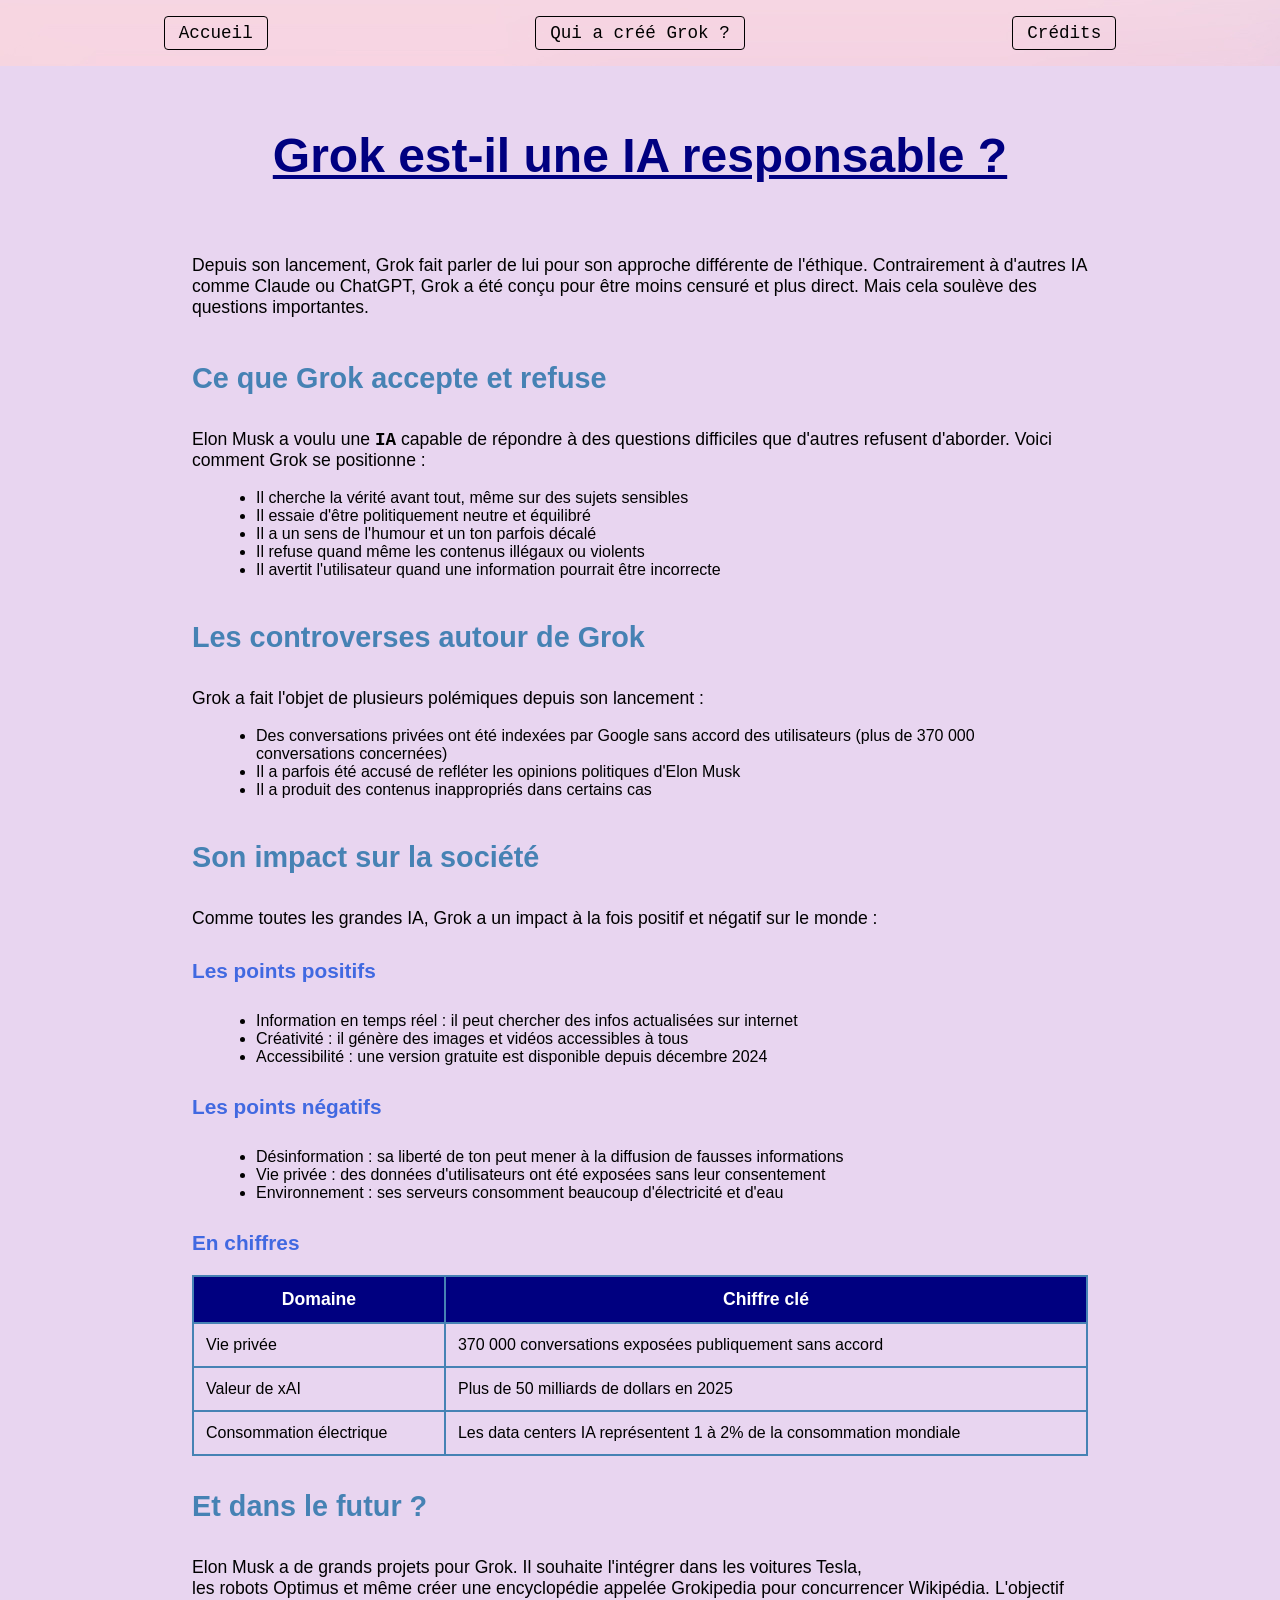
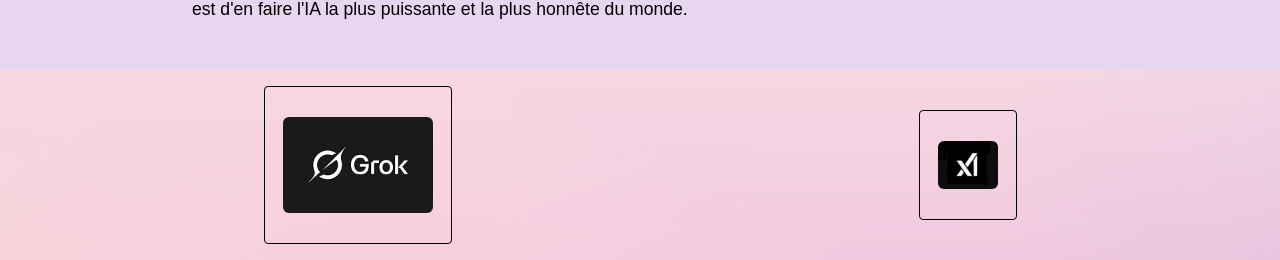
<file: grok-technique.html>
<!-- Samirzaoui -->
<!DOCTYPE html>
<html lang="fr">
<head>
    <meta charset="UTF-8">
    <title>Les IA - Code moral et impact de Grok</title>
    <link rel="stylesheet" href="style.css">
</head>
<body>
    <div class="en_tete">
        <a href="index.html">Accueil</a>
        <a href="grok-intro.html">Qui a créé Grok ?</a>
        <a href="credits.html">Crédits</a>
    </div>
    <h1>Grok est-il une IA responsable ?</h1>
    <p>Depuis son lancement, Grok fait parler de lui pour son approche différente de l'éthique. Contrairement à d'autres IA comme Claude ou ChatGPT, Grok a été conçu pour être moins censuré et plus direct. Mais cela soulève des questions importantes.</p>
    <h2>Ce que Grok accepte et refuse</h2>
    <p>Elon Musk a voulu une <span class="mot">IA</span> capable de répondre à des questions difficiles que d'autres refusent d'aborder. Voici comment Grok se positionne :</p>
    <ul>
        <li>Il cherche la vérité avant tout, même sur des sujets sensibles</li>
        <li>Il essaie d'être politiquement neutre et équilibré</li>
        <li>Il a un sens de l'humour et un ton parfois décalé</li>
        <li>Il refuse quand même les contenus illégaux ou violents</li>
        <li>Il avertit l'utilisateur quand une information pourrait être incorrecte</li>
    </ul>
    <h2>Les controverses autour de Grok</h2>
    <p>Grok a fait l'objet de plusieurs polémiques depuis son lancement :</p>
    <ul>
        <li>Des conversations privées ont été indexées par Google sans accord des utilisateurs (plus de 370 000 conversations concernées)</li>
        <li>Il a parfois été accusé de refléter les opinions politiques d'Elon Musk</li>
        <li>Il a produit des contenus inappropriés dans certains cas</li>
    </ul>
    <h2>Son impact sur la société</h2>
    <p>Comme toutes les grandes IA, Grok a un impact à la fois positif et négatif sur le monde :</p>
    <h3>Les points positifs</h3>
    <ul>
        <li>Information en temps réel : il peut chercher des infos actualisées sur internet</li>
        <li>Créativité : il génère des images et vidéos accessibles à tous</li>
        <li>Accessibilité : une version gratuite est disponible depuis décembre 2024</li>
    </ul>
    <h3>Les points négatifs</h3>
    <ul>
        <li>Désinformation : sa liberté de ton peut mener à la diffusion de fausses informations</li>
        <li>Vie privée : des données d'utilisateurs ont été exposées sans leur consentement</li>
        <li>Environnement : ses serveurs consomment beaucoup d'électricité et d'eau</li>
    </ul>
    <h3>En chiffres</h3>
    <table>
        <tr>
            <th>Domaine</th>
            <th>Chiffre clé</th>
        </tr>
        <tr>
            <td>Vie privée</td>
            <td>370 000 conversations exposées publiquement sans accord</td>
        </tr>
        <tr>
            <td>Valeur de xAI</td>
            <td>Plus de 50 milliards de dollars en 2025</td>
        </tr>
        <tr>
            <td>Consommation électrique</td>
            <td>Les data centers IA représentent 1 à 2% de la consommation mondiale</td>
        </tr>
    </table>
    <h2>Et dans le futur ?</h2>
    <p>Elon Musk a de grands projets pour Grok. Il souhaite l'intégrer dans les voitures Tesla,<br>les robots Optimus et même créer une encyclopédie appelée Grokipedia pour concurrencer Wikipédia. L'objectif est d'en faire l'IA la plus puissante et la plus honnête du monde.</p>
    <div class="pied_de_page">
        <a href="https://grok.com/"><img src="images/grok-logo.jpg" width="150" alt="logo grok"></a>
        <a href="https://x.ai/"><img src="images/xai-logo.jpg" width="60" alt="logo xai"></a>
    </div>
</body>
</html>
</file>
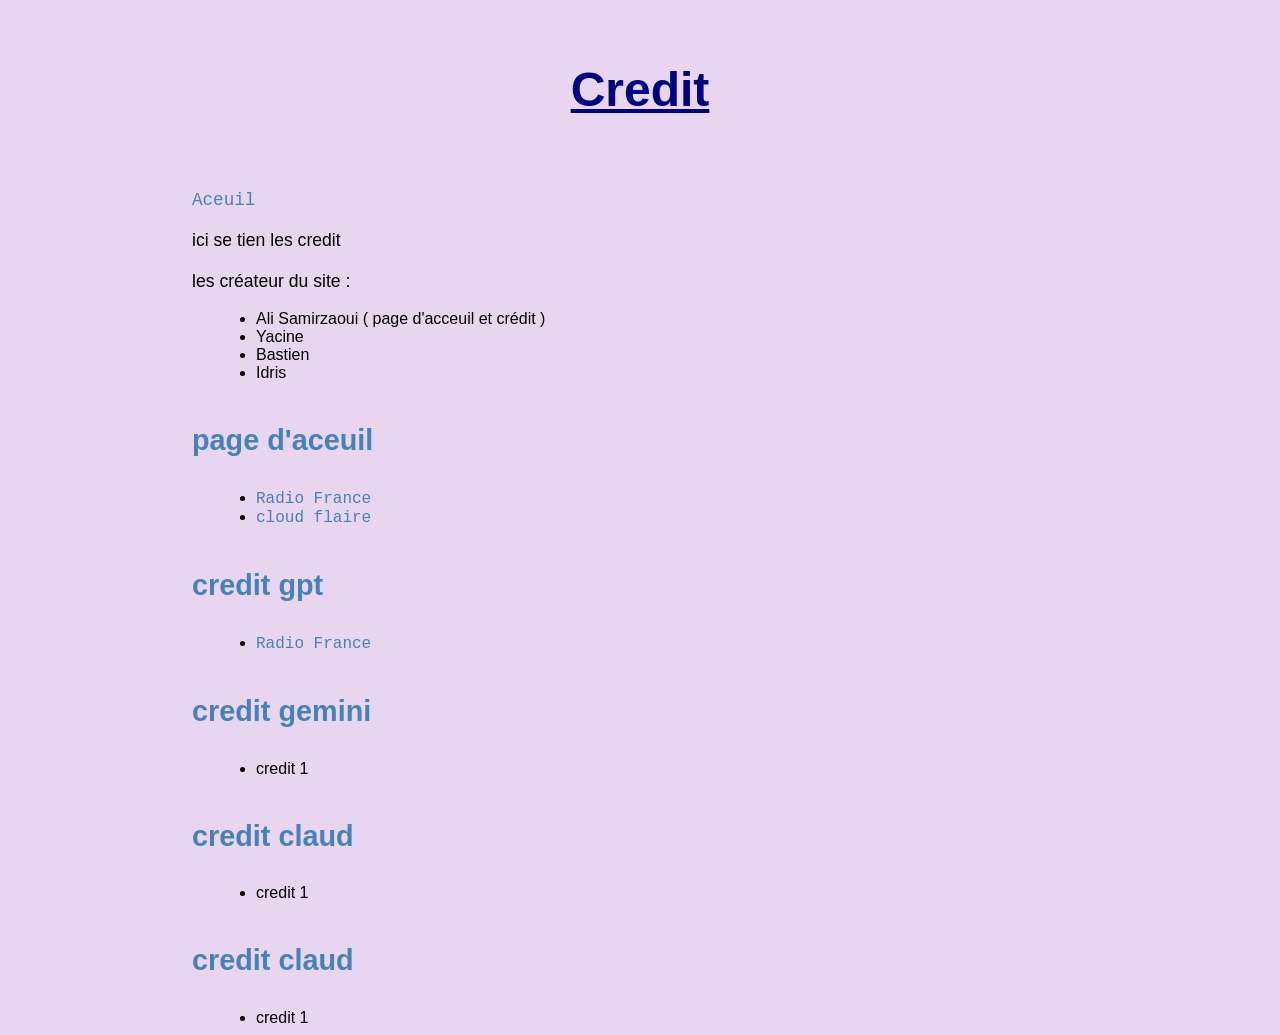
<file: page credit.html>
<!DOCTYPE html>
<html lang="en">
<head>
    <link href="style.css" rel="stylesheet">
    <meta charset="UTF-8">
    <title>IA_credit</title>
</head>
<body>
<h1 class="f bleu">Credit</h1>

<p> <a href="http://localhost:63342/PythonProject/PNSI1/projet%208/page%20acceuil.html?_ijt=6o8nndh9t2eancfp1kskk31qca&_ij_reload=RELOAD_ON_SAVE">Aceuil</a></p>
<p class="bleu"> ici se tien les credit </p><p class="d pink">les créateur du site :</p>
<ul class="pink">
    <li> Ali Samirzaoui ( page d'acceuil et crédit ) </li>
    <li> Yacine </li>
    <li> Bastien </li>
    <li> Idris  </li>
</ul>
<h2 class="f bleu">page d'aceuil</h2>
<ul class="bleu">
    <li> <a href="https://www.radiofrance.fr/mouv/podcasts/arnaques-crimes-et-putaclic/ada-lovelace-la-premiere-programmeuse-informatique-de-l-histoire-4081567>">Radio France</a>
    <li> <a href="https://www.cloudflare.com/fr-fr/learning/ai/history-of-ai/#:~:text=1955%20%3A%20le%20terme%20«%20intelligence%20artificielle,des%20premiers%20réseaux%20neuronaux%20artificiels.">cloud flaire</a>
</ul>
<h2 class="f bleu">credit gpt</h2>
<ul class="bleu">
    <li> <a href="youtube.com">Radio France</a></li>
</ul>
<h2 class="f bleu">credit gemini</h2>
<ul class=" bleu">
    <li> credit 1 </li>
    </ul>
<h2 class="f bleu">credit claud</h2>
<ul class="bleu">
    <li> credit 1 </li>
    </ul>
    </ul>
<h2 class="f bleu">credit claud</h2>
<ul class="bleu">
    <li> credit 1 </li>
    </ul>
</body>
</html>
</body>
</html>
</file>
<file: style.css>
body {
    background-color: #e8d5f0;
    color: black;
    font-family: Arial;
    margin: 0;
    padding: 0;
}
h1 {
    font-size: 3em;
    text-align: center;
    color: navy;
    padding: 30px;
    text-decoration: underline;
}
h2 {
    color: steelblue;
    font-size: 1.8em;
    padding-left: 15%;
    padding-top: 10px;
}
h3 {
    color: royalblue;
    font-size: 1.3em;
    padding-left: 15%;
}
p {
    font-size: 1.1em;
    width: 70%;
    margin: auto;
    padding: 10px 0;
}
ul, ol {
    font-size: 1em;
    width: 60%;
    margin: auto;
    padding: 8px 0;
}
a {
    color: steelblue;
    text-decoration: none;
    font-size: 1em;
    font-family: 'Courier New';
}
a:hover {
    opacity: 0.5;
}
td, th {
    border: 2px solid steelblue;
    padding: 12px;
}
th {
    background-color: navy;
    color: white;
    font-size: 1.1em;
}
table {
    border-collapse: collapse;
    width: 70%;
    margin: 20px auto;
}
.en_tete {
    background-image: url('images/fond.jpg');
    padding: 16px 30px;
    display: flex;
    flex-direction: row;
    align-items: center;
    justify-content: space-around;
}
.en_tete a {
    color: black;
    font-size: 1.1em;
    padding: 6px 14px;
    border: 1px solid black;
    border-radius: 4px;
}
.en_tete a:hover {
    background-color: steelblue;
    opacity: 1;
}
img {
    display: block;
    margin: 20px auto;
    border-radius: 10px;
    padding: 4px;
}
.mot {
    color: black;
    font-weight: bold;
    font-family: "Lucida Console", "Courier New", monospace;
}
.pied_de_page {
    background-image: url('images/fond.jpg');
    padding: 16px 30px;
    display: flex;
    flex-direction: row;
    align-items: center;
    justify-content: space-around;
    margin-top: 40px;
}
.pied_de_page a {
    color: black;
    font-size: 1.1em;
    padding: 6px 14px;
    border: 1px solid black;
    border-radius: 4px;
}
</file>
